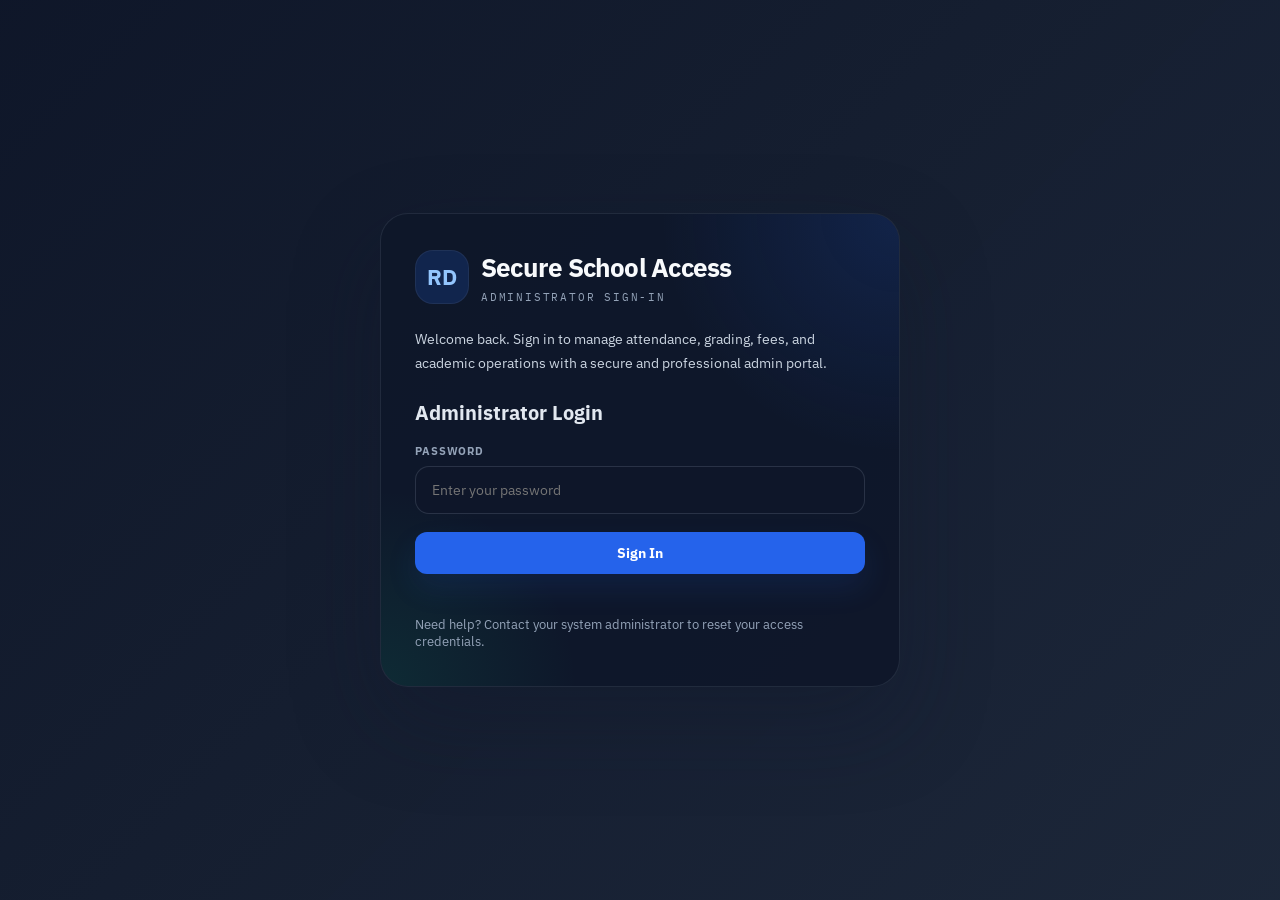
<file: index.html>
<!DOCTYPE html>
<html lang="en" dir="ltr">
<head>
<meta charset="UTF-8">
<meta name="viewport" content="width=device-width, initial-scale=1.0">
<title>AL-IRSHAAD | Research & Development</title>
<link rel="icon" href="data:image/svg+xml,%3Csvg xmlns='http://www.w3.org/2000/svg' viewBox='0 0 100 100'%3E%3Ccircle cx='50' cy='50' r='45' fill='%23256ce8'/%3E%3Ctext x='50' y='57' text-anchor='middle' font-family='IBM Plex Sans, sans-serif' font-size='38' fill='%23fff'%3ERD%3C/text%3E%3C/svg%3E">
<meta name="theme-color" content="#256ce8">
<link rel="preconnect" href="https://fonts.googleapis.com">
<link href="https://fonts.googleapis.com/css2?family=Amiri:wght@400;700&family=IBM+Plex+Mono:wght@400;600&family=IBM+Plex+Sans:wght@300;400;500;600&display=swap" rel="stylesheet">
<style>
:root {
  --ink: #e2e8f0;
  --bg: #070b18;
  --surface: #0f172a;
  --surface-soft: #111b2b;
  --surface-strong: #1e293b;
  --border: rgba(148,163,184,0.18);
  --border-dark: rgba(148,163,184,0.26);
  --parchment: rgba(148,163,184,0.12);
  --primary: #2563eb;
  --primary-soft: #1d4ed8;
  --accent: #0ea5e9;
  --accent-soft: #38bdf8;
  --danger: #f43f5e;
  --muted: #94a3b8;
  --shadow: rgba(15,23,42,0.48);
  --sidebar-w: 280px;
}
*, *::before, *::after { box-sizing: border-box; margin: 0; padding: 0; }
html, body { height: 100%; font-family: 'IBM Plex Sans', sans-serif; background: var(--bg); color: var(--ink); font-size: 14px; }
body { display: flex; }

/* SCROLLBAR */
::-webkit-scrollbar { width: 6px; height: 6px; }
::-webkit-scrollbar-track { background: var(--parchment); }
::-webkit-scrollbar-thumb { background: var(--border-dark); border-radius: 3px; }

/* SIDEBAR */
#sidebar {
  width: var(--sidebar-w); min-height: 100vh; background: linear-gradient(180deg, #090f1f 0%, #111827 100%);
  display: flex; flex-direction: column; position: fixed; left: 0; top: 0; bottom: 0; z-index: 100;
  overflow-y: auto; box-shadow: 6px 0 40px rgba(15,23,42,0.16);
  transition: transform 0.3s ease;
}
#sidebar-brand {
  display: flex; align-items: center; gap: 14px; padding: 28px 24px 20px;
  border-bottom: 1px solid rgba(148,163,184,0.12);
}
#sidebar-brand .brand-mark {
  width: 48px; height: 48px; border-radius: 16px; background: rgba(37,99,235,0.18);
  display: grid; place-items: center; color: #93c5fd; font-weight: 900; font-size: 20px;
  box-shadow: inset 0 0 0 1px rgba(255,255,255,0.08);
}
#sidebar-brand .school-name {
  font-family: 'Amiri', serif; color: #f8fafc; font-size: 20px; font-weight: 700; line-height: 1.1;
}
#sidebar-brand .school-sub {
  font-family: 'IBM Plex Mono', monospace; color: rgba(203,213,225,0.75); font-size: 10px; letter-spacing: 1.8px; margin-top: 4px; text-transform: uppercase;
}
#sidebar-user {
  margin: 18px 24px 24px;
  padding: 18px 18px 14px;
  background: rgba(255,255,255,0.04);
  border: 1px solid rgba(255,255,255,0.08);
  border-radius: 18px;
  display: flex; align-items: center; gap: 14px;
}
#sidebar-user .user-avatar {
  width: 48px; height: 48px; border-radius: 14px;
  background: linear-gradient(135deg, #2563eb, #0ea5e9);
  display: grid; place-items: center; color: white; font-weight: 700;
}
#sidebar-user .user-meta {
  display: grid; gap: 4px;
}
#sidebar-user .user-name {
  color: #f8fafc; font-size: 14px; font-weight: 700;
}
#sidebar-user .user-role {
  color: rgba(203,213,225,0.8); font-size: 12px; letter-spacing: 0.03em;
}
.nav-section { padding: 8px 0 4px; }
.nav-section-label {
  font-family: 'IBM Plex Mono', monospace; font-size: 11px; letter-spacing: 1.8px;
  color: rgba(203,213,225,0.55); text-transform: uppercase; padding: 0 24px 12px;
}
.nav-item {
  display: flex; align-items: center; gap: 12px; padding: 14px 24px;
  color: rgba(226,232,240,0.92); cursor: pointer; transition: all 0.2s ease;
  font-size: 13px; font-weight: 500; border-left: 3px solid transparent;
  border-radius: 14px; margin: 0 18px 6px; background: transparent;
}
.nav-item:hover {
  color: #fff; background: rgba(255,255,255,0.08); transform: translateX(2px);
}
.nav-item.active {
  color: #fff; background: rgba(37,99,235,0.22); border-left-color: #60a5fa;
  box-shadow: 0 12px 24px rgba(37,99,235,0.12);
}
.nav-item .icon {
  width: 22px; height: 22px; position: relative; flex-shrink: 0;
  display: inline-flex; align-items: center; justify-content: center; color: rgba(148,163,184,0.92);
}
.nav-item .icon::before,
.nav-item .icon::after {
  content: '';
  position: absolute;
  background: currentColor;
  border-radius: 3px;
}
.icon-dashboard::before {
  width: 10px; height: 10px; top: 4px; left: 4px;
  box-shadow: 0 8px 0 0 currentColor, 8px 0 0 0 currentColor;
}
.icon-students::before {
  width: 8px; height: 8px; border-radius: 50%; top: 3px; left: 3px;
}
.icon-students::after {
  width: 10px; height: 4px; top: 13px; left: 6px;
}
.icon-teachers::before {
  width: 10px; height: 10px; border-radius: 50%; top: 2px; left: 6px;
}
.icon-teachers::after {
  width: 8px; height: 4px; top: 14px; left: 7px;
}
.icon-classes::before {
  width: 14px; height: 10px; top: 5px; left: 4px; border-radius: 3px;
}
.icon-classes::after {
  width: 6px; height: 6px; top: 12px; left: 10px; border-radius: 2px;
}
.icon-subjects::before {
  width: 14px; height: 10px; top: 4px; left: 4px; border-radius: 3px;
}
.icon-subjects::after {
  width: 10px; height: 4px; top: 12px; left: 5px; border-radius: 2px;
}
.icon-timetable::before {
  width: 14px; height: 14px; top: 4px; left: 4px; border-radius: 4px;
}
.icon-timetable::after {
  width: 4px; height: 4px; top: 6px; left: 6px; box-shadow: 4px 0 0 0 currentColor, 0 4px 0 0 currentColor, 4px 4px 0 0 currentColor;
  border-radius: 50%; background: currentColor;
}
.icon-attendance::before {
  width: 14px; height: 10px; top: 6px; left: 4px; border-radius: 3px;
}
.icon-attendance::after {
  width: 6px; height: 10px; top: 7px; left: 8px; transform: rotate(45deg); border-radius: 2px;
}
.icon-exams::before {
  width: 12px; height: 14px; top: 4px; left: 5px; border-radius: 3px;
}
.icon-exams::after {
  width: 8px; height: 2px; top: 6px; left: 7px;
  box-shadow: 0 4px 0 0 currentColor, 0 8px 0 0 currentColor;
}
.icon-fees::before {
  width: 14px; height: 10px; top: 6px; left: 4px; border-radius: 6px;
}
.icon-fees::after {
  width: 4px; height: 4px; top: 4px; left: 8px; border-radius: 50%;
}
.icon-library::before {
  width: 14px; height: 12px; top: 4px; left: 4px; border-radius: 3px;
}
.icon-library::after {
  width: 10px; height: 2px; top: 8px; left: 6px;
  box-shadow: 0 3px 0 0 currentColor, 0 6px 0 0 currentColor;
}
.icon-bus::before {
  width: 16px; height: 10px; top: 5px; left: 3px; border-radius: 4px;
}
.icon-bus::after {
  width: 4px; height: 4px; top: 13px; left: 5px; box-shadow: 8px 0 0 0 currentColor;
  border-radius: 50%;
}
.icon-reports::before {
  width: 12px; height: 14px; top: 3px; left: 5px; border-radius: 3px;
}
.icon-reports::after {
  width: 8px; height: 2px; top: 6px; left: 7px;
  box-shadow: 0 4px 0 0 currentColor, 0 8px 0 0 currentColor;
}
.topbar-button {
  width: 42px; height: 42px; border: 1px solid rgba(148,163,184,0.16);
  background: rgba(255,255,255,0.03); border-radius: 14px; display: inline-flex;
  align-items: center; justify-content: center; cursor: pointer; transition: transform 0.2s ease, background 0.2s ease;
  color: var(--ink);
}
.topbar-button:hover { transform: translateY(-1px); background: rgba(255,255,255,0.08); }
.toggle-icon {
  width: 18px; height: 2px; background: currentColor; position: relative; display: inline-block;
}
.toggle-icon::before,
.toggle-icon::after {
  content: '';
  position: absolute;
  width: 18px; height: 2px; background: currentColor;
  left: 0;
}
.toggle-icon::before { top: -6px; }
.toggle-icon::after { top: 6px; }

.nav-item .label {
  flex: 1; overflow: hidden; text-overflow: ellipsis; white-space: nowrap;
}
#sidebar-footer {
  margin-top: auto; padding: 22px 24px 28px;
}
#logout-btn {
  width: 100%; background: linear-gradient(135deg, rgba(37,99,235,0.95), rgba(14,165,233,0.85));
  color: white; border: none; padding: 14px 16px; border-radius: 14px;
  cursor: pointer; font-family: 'IBM Plex Sans', sans-serif; font-size: 13px;
  display: flex; align-items: center; gap: 10px; justify-content: center; transition: all 0.2s ease;
}
#logout-btn:hover { transform: translateY(-1px); box-shadow: 0 18px 40px rgba(37,99,235,0.16); }

/* MAIN CONTENT */
#main { margin-left: var(--sidebar-w); flex: 1; min-height: 100vh; display: flex; flex-direction: column; transition: margin-left 0.3s ease; }
#topbar {
  background: rgba(15,23,42,0.9); border-bottom: 1px solid rgba(148,163,184,0.1);
  padding: 0 28px; height: 64px; display: flex; align-items: center;
  justify-content: space-between; position: sticky; top: 0; z-index: 50; backdrop-filter: blur(16px);
}
#topbar-title { font-family: 'Amiri', serif; font-size: 22px; color: #e2e8f0; letter-spacing: 0.02em; }
#topbar-right { display: flex; align-items: center; gap: 18px; }
body.sidebar-hidden #sidebar { transform: translateX(-110%); }
body.sidebar-hidden #main { margin-left: 0; }
body.sidebar-hidden #topbar { padding-left: 28px; }
.topbar-badge {
  background: var(--surface-soft); border: 1px solid rgba(148,163,184,0.14);
  border-radius: 999px; padding: 6px 14px; font-size: 12px; color: var(--muted);
  font-family: 'IBM Plex Mono', monospace;
}
#content { padding: 30px; flex: 1; }

/* AUTH SCREENS */
#auth-overlay {
  position: fixed; inset: 0; background: linear-gradient(135deg, rgba(15,23,42,0.98) 0%, rgba(30,41,59,0.95) 100%); z-index: 1000;
  display: flex; align-items: center; justify-content: center; padding: 24px;
}
.auth-box {
  width: min(100%, 520px); background: rgba(15,23,42,0.96); border: 1px solid rgba(148,163,184,0.14);
  border-radius: 28px; padding: 36px 34px; box-shadow: 0 35px 90px rgba(15,23,42,0.32);
  text-align: left; position: relative; overflow: hidden;
}
.auth-box::before {
  content: '';
  position: absolute; inset: 0;
  background: radial-gradient(circle at top right, rgba(37,99,235,0.16), transparent 34%),
              radial-gradient(circle at bottom left, rgba(16,185,129,0.12), transparent 28%);
  pointer-events: none;
}
.auth-box > * { position: relative; }
.auth-brand { display: flex; align-items: center; gap: 12px; margin-bottom: 24px; }
.auth-logo { display: inline-flex; align-items: center; justify-content: center; width: 54px; height: 54px; border-radius: 18px; background: rgba(37,99,235,0.18); color: #93c5fd; font-size: 22px; font-weight: 700; box-shadow: inset 0 0 0 1px rgba(255,255,255,0.06); }
.auth-title-group { display: grid; gap: 6px; }
.auth-title { font-size: 26px; font-weight: 800; letter-spacing: -0.03em; color: #f8fafc; }
.auth-subtitle { font-family: 'IBM Plex Mono', monospace; font-size: 11px; letter-spacing: 1.8px; color: #94a3b8; text-transform: uppercase; }
.auth-form-title { font-size: 20px; font-weight: 700; margin-bottom: 18px; color: #e2e8f0; }
.auth-description { color: #cbd5e1; font-size: 14px; line-height: 1.7; margin-bottom: 24px; }
.form-group { margin-bottom: 18px; text-align: left; }
.form-group label { display: block; font-size: 11px; font-weight: 700; letter-spacing: 0.08em; color: #94a3b8; margin-bottom: 8px; text-transform: uppercase; }
.form-group input, .form-group select, .form-group textarea {
  width: 100%; padding: 14px 16px; border: 1px solid rgba(148,163,184,0.2);
  border-radius: 14px; background: rgba(15,23,42,0.85); color: #f8fafc;
  font-family: 'IBM Plex Sans', sans-serif; font-size: 14px;
  transition: border-color 0.2s, box-shadow 0.2s, transform 0.2s;
}
.form-group input:hover, .form-group textarea:hover { transform: translateY(-1px); }
.form-group input:focus, .form-group select:focus, .form-group textarea:focus {
  outline: none; border-color: rgba(37,99,235,0.7); box-shadow: 0 0 0 6px rgba(37,99,235,0.12);
}
.form-group textarea { resize: vertical; min-height: 90px; }
.btn-primary {
  width: 100%; background: linear-gradient(135deg, #2563eb, #0ea5e9); color: white; border: none;
  padding: 15px 24px; border-radius: 14px; font-size: 15px; font-weight: 700;
  box-shadow: 0 18px 40px rgba(37,99,235,0.22); cursor: pointer;
  transition: transform 0.2s, box-shadow 0.2s, background 0.2s; font-family: 'IBM Plex Sans', sans-serif;
}
.btn-primary:hover { transform: translateY(-1px); box-shadow: 0 22px 50px rgba(37,99,235,0.28); background: linear-gradient(135deg, #1d4ed8, #38bdf8); }
.auth-note { color: #94a3b8; font-size: 13px; margin-top: 18px; }
.auth-note strong { color: #e2e8f0; }
.auth-error { color: #fb7185; font-size: 13px; margin-top: 14px; min-height: 18px; }
.btn-primary {
  width: 100%; background: var(--primary); color: white; border: none;
  padding: 12px 24px; border-radius: 12px; font-size: 14px; font-weight: 700;
  box-shadow: 0 14px 30px rgba(37,99,235,0.12);
  cursor: pointer; transition: background 0.15s; font-family: 'IBM Plex Sans', sans-serif;
}
.btn-primary:hover { background: var(--teal-light); }
.btn-secondary {
  background: var(--surface-soft); color: #e2e8f0; border: 1px solid rgba(148,163,184,0.16);
  padding: 8px 20px; border-radius: 8px; font-size: 13px; font-weight: 500;
  cursor: pointer; transition: all 0.15s; font-family: 'IBM Plex Sans', sans-serif;
}
.btn-secondary:hover { background: rgba(255,255,255,0.06); }
.btn-danger {
  background: var(--rose); color: white; border: none;
  padding: 8px 20px; border-radius: 8px; font-size: 13px; font-weight: 500;
  cursor: pointer; transition: background 0.15s; font-family: 'IBM Plex Sans', sans-serif;
}
.btn-danger:hover { background: var(--rose-light); }
.btn-sm { padding: 5px 12px; font-size: 12px; border-radius: 6px; }
.btn-gold {
  background: var(--gold); color: white; border: none;
  padding: 8px 20px; border-radius: 8px; font-size: 13px; font-weight: 600;
  cursor: pointer; transition: background 0.15s; font-family: 'IBM Plex Sans', sans-serif;
}
.btn-gold:hover { background: var(--gold-dark); }
.auth-error { color: var(--rose); font-size: 12px; margin-top: 8px; min-height: 16px; }

/* DASHBOARD */
.stats-grid { display: grid; grid-template-columns: repeat(auto-fit, minmax(180px, 1fr)); gap: 16px; margin-bottom: 28px; }
.stat-card {
  background: var(--surface); border: 1px solid rgba(148,163,184,0.16); border-radius: 12px;
  padding: 20px; position: relative; overflow: hidden; transition: box-shadow 0.2s;
}
.stat-card:hover { box-shadow: 0 6px 30px rgba(15,23,42,0.24); }
.stat-card::before {
  content: ''; position: absolute; top: 0; left: 0; right: 0; height: 3px;
}
.stat-card.teal::before { background: var(--teal); }
.stat-card.gold::before { background: var(--gold); }
.stat-card.rose::before { background: var(--rose); }
.stat-card.green::before { background: #2d8a4e; }
.stat-card.purple::before { background: #7c4dbe; }
.stat-card.orange::before { background: #d4602a; }
.stat-number { font-family: 'IBM Plex Mono', monospace; font-size: 32px; font-weight: 600; color: var(--ink); line-height: 1; }
.stat-label { font-size: 12px; color: #666; margin-top: 4px; }
.stat-icon { font-size: 28px; position: absolute; top: 16px; right: 16px; opacity: 0.15; }
.dash-grid { display: grid; grid-template-columns: 1fr 1fr; gap: 20px; }
@media(max-width: 800px) { .dash-grid { grid-template-columns: 1fr; } }
.dash-card {
  background: var(--surface); border: 1px solid rgba(148,163,184,0.16); border-radius: 12px;
  overflow: hidden;
}
.dash-card-header {
  padding: 16px 20px; border-bottom: 1px solid rgba(148,163,184,0.12);
  font-weight: 600; font-size: 14px; display: flex; align-items: center; gap: 8px; color: #e2e8f0;
}
.dash-card-body { padding: 0; }
.dash-list-item {
  padding: 12px 20px; border-bottom: 1px solid rgba(148,163,184,0.08);
  display: flex; align-items: center; justify-content: space-between; font-size: 13px; color: #cbd5e1;
}
.dash-list-item:last-child { border-bottom: none; }
.empty-state { padding: 32px; text-align: center; color: #94a3b8; font-size: 13px; }

/* MODULE LAYOUT */
.module-header {
  display: flex; align-items: center; justify-content: space-between;
  margin-bottom: 20px;
}
.module-title { font-family: 'Amiri', serif; font-size: 26px; color: var(--ink); }
.module-actions { display: flex; gap: 10px; align-items: center; flex-wrap: wrap; }
.search-bar {
  display: flex; align-items: center; gap: 0;
}
.search-bar input {
  border: 1px solid rgba(148,163,184,0.22); border-right: none;
  padding: 8px 14px; border-radius: 8px 0 0 8px; background: var(--surface);
  color: #e2e8f0; font-family: 'IBM Plex Sans', sans-serif; font-size: 13px; width: 220px;
  transition: border-color 0.15s, background 0.15s;
}
.search-bar input:focus { outline: none; border-color: var(--primary); background: var(--surface-soft); }
.search-bar button {
  background: var(--teal); color: white; border: 1px solid var(--teal);
  padding: 8px 12px; border-radius: 0 8px 8px 0; cursor: pointer; font-size: 14px;
}

/* TABLE */
.table-wrap { background: var(--surface); border: 1px solid rgba(148,163,184,0.16); border-radius: 12px; overflow: hidden; }
table { width: 100%; border-collapse: collapse; }
thead th {
  background: #0f172a; color: rgba(255,255,255,0.85); padding: 12px 16px;
  text-align: left; font-size: 11px; font-weight: 600; letter-spacing: 1px;
  text-transform: uppercase; font-family: 'IBM Plex Mono', monospace;
}
tbody tr { border-bottom: 1px solid rgba(148,163,184,0.08); transition: background 0.1s; }
tbody tr:last-child { border-bottom: none; }
tbody tr:hover { background: rgba(255,255,255,0.04); }
tbody td { padding: 12px 16px; font-size: 13px; vertical-align: middle; color: #e2e8f0; }
.badge {
  display: inline-block; padding: 2px 10px; border-radius: 20px; font-size: 11px; font-weight: 600;
}
.badge-green { background: #e6f4ea; color: #2d6a4f; }
.badge-red { background: var(--rose-pale); color: var(--rose); }
.badge-yellow { background: #fef9e7; color: #8a6d2a; }
.badge-blue { background: var(--teal-pale); color: var(--teal); }
.badge-gray { background: #f0f0f0; color: #666; }
.action-btns { display: flex; gap: 6px; }

/* MODAL */
.modal-overlay {
  position: fixed; inset: 0; background: rgba(26,18,8,0.6); z-index: 500;
  display: flex; align-items: center; justify-content: center; padding: 20px;
  backdrop-filter: blur(3px);
}
.modal {
  background: var(--surface); border-radius: 16px; box-shadow: 0 32px 80px rgba(0,0,0,0.35);
  width: 100%; max-width: 600px; max-height: 90vh; overflow-y: auto;
  animation: modalIn 0.2s ease;
}
@keyframes modalIn {
  from { opacity: 0; transform: translateY(-20px) scale(0.97); }
  to { opacity: 1; transform: none; }
}
.modal-lg { max-width: 800px; }
.modal-header {
  padding: 20px 24px 16px; border-bottom: 1px solid rgba(148,163,184,0.14);
  display: flex; align-items: center; justify-content: space-between; position: sticky; top: 0; background: var(--surface); z-index: 1;
}
.modal-title { font-family: 'Amiri', serif; font-size: 22px; color: #e2e8f0; }
.modal-close { background: none; border: none; font-size: 22px; cursor: pointer; color: #94a3b8; line-height: 1; padding: 4px 8px; border-radius: 6px; transition: background 0.1s; }
.modal-close:hover { background: rgba(255,255,255,0.06); color: #f8fafc; }
.modal-body { padding: 24px; }
.modal-footer { padding: 16px 24px; border-top: 1px solid var(--border); display: flex; gap: 10px; justify-content: flex-end; }
.form-row { display: grid; grid-template-columns: 1fr 1fr; gap: 16px; }
.form-section-title { font-size: 11px; font-weight: 700; letter-spacing: 1.5px; text-transform: uppercase; color: var(--gold-dark); margin: 20px 0 12px; padding-bottom: 6px; border-bottom: 1px solid var(--border); }
.toast {
  position: fixed; bottom: 24px; right: 24px; background: var(--ink); color: white;
  padding: 12px 20px; border-radius: 10px; font-size: 13px; z-index: 9999;
  box-shadow: 0 8px 32px rgba(0,0,0,0.3); animation: toastIn 0.2s ease;
  display: flex; align-items: center; gap: 10px;
}
@keyframes toastIn { from { opacity: 0; transform: translateY(12px); } to { opacity: 1; } }
.toast.success { border-left: 4px solid #2d8a4e; }
.toast.error { border-left: 4px solid var(--rose); }

/* TIMETABLE GRID */
.tt-grid { display: grid; background: var(--surface); border: 1px solid rgba(148,163,184,0.16); border-radius: 12px; overflow: hidden; }
.tt-header-row { display: flex; background: #0f172a; }
.tt-header-cell { flex: 1; padding: 12px 8px; text-align: center; color: rgba(255,255,255,0.8); font-size: 11px; font-family: 'IBM Plex Mono', monospace; letter-spacing: 1px; text-transform: uppercase; border-right: 1px solid rgba(255,255,255,0.08); }
.tt-header-cell:last-child { border-right: none; }
.tt-header-cell.day-header { flex: 0 0 80px; }
.tt-row { display: flex; border-top: 1px solid rgba(148,163,184,0.08); }
.tt-row:hover { background: rgba(255,255,255,0.04); }
.tt-period-cell { flex: 0 0 80px; padding: 10px 8px; font-size: 11px; font-family: 'IBM Plex Mono', monospace; color: #cbd5e1; text-align: center; background: rgba(255,255,255,0.04); border-right: 1px solid rgba(148,163,184,0.08); display: flex; align-items: center; justify-content: center; }
.tt-cell { flex: 1; padding: 8px; border-right: 1px solid rgba(148,163,184,0.08); min-height: 64px; cursor: pointer; transition: background 0.1s; display: flex; align-items: center; justify-content: center; }
.tt-cell:last-child { border-right: none; }
.tt-cell:hover { background: rgba(14,165,233,0.08); }
.tt-slot { background: var(--teal); color: white; border-radius: 6px; padding: 6px 8px; font-size: 11px; text-align: center; width: 100%; }
.tt-slot .subj { font-weight: 600; }
.tt-slot .tchr { opacity: 0.8; font-size: 10px; }

/* FEE STATUS BARS */
.fee-bar-wrap { height: 6px; background: var(--parchment); border-radius: 3px; overflow: hidden; }
.fee-bar-fill { height: 100%; background: var(--teal); border-radius: 3px; transition: width 0.4s; }

/* PRINT */
@media print {
  #sidebar, #topbar, .no-print { display: none !important; }
  #main { margin-left: 0 !important; }
  #content { padding: 0 !important; }
  .table-wrap { border: none; }
  thead th { background: #333 !important; -webkit-print-color-adjust: exact; }
}

/* MISC */
.pill-filter { display: flex; gap: 8px; flex-wrap: wrap; margin-bottom: 16px; }
.pill { padding: 5px 14px; border-radius: 20px; border: 1px solid rgba(148,163,184,0.16); background: var(--surface-soft); color: #e2e8f0; font-size: 12px; cursor: pointer; transition: all 0.15s; }
.pill.active { background: var(--primary); color: white; border-color: var(--primary); }
.alert { padding: 12px 16px; border-radius: 12px; font-size: 13px; margin-bottom: 16px; color: #e2e8f0; }
.alert-info { background: rgba(14,165,233,0.12); border: 1px solid rgba(14,165,233,0.3); color: #7dd3fc; }
.alert-warn { background: rgba(245,158,11,0.12); border: 1px solid rgba(245,158,11,0.3); color: #fbbf24; }
.info-grid { display: grid; grid-template-columns: repeat(auto-fit, minmax(200px, 1fr)); gap: 16px; }
.info-item label { font-size: 10px; font-weight: 700; letter-spacing: 1px; text-transform: uppercase; color: #94a3b8; display: block; margin-bottom: 3px; }
.info-item span { font-size: 14px; color: #e2e8f0; }
.section-card { background: var(--surface); border: 1px solid rgba(148,163,184,0.16); border-radius: 12px; padding: 20px; margin-bottom: 16px; }
.section-card-title { font-weight: 600; margin-bottom: 14px; font-size: 14px; padding-bottom: 10px; border-bottom: 1px solid rgba(148,163,184,0.12); display: flex; align-items: center; gap: 8px; color: #e2e8f0; }
.chart-bar-wrap { display: flex; align-items: flex-end; gap: 8px; height: 120px; }
.chart-bar-col { display: flex; flex-direction: column; align-items: center; gap: 4px; flex: 1; }
.chart-bar { background: var(--teal); border-radius: 4px 4px 0 0; width: 100%; transition: height 0.4s; min-height: 4px; }
.chart-bar-label { font-size: 10px; color: #888; white-space: nowrap; overflow: hidden; text-overflow: ellipsis; max-width: 60px; }
.chart-bar-val { font-size: 10px; font-family: 'IBM Plex Mono', monospace; color: var(--teal); }

/* RECEIPT PRINT */
.receipt { font-family: 'IBM Plex Mono', monospace; max-width: 400px; margin: 0 auto; }
.receipt-header { text-align: center; margin-bottom: 16px; border-bottom: 2px dashed var(--border-dark); padding-bottom: 16px; }
.receipt-row { display: flex; justify-content: space-between; padding: 4px 0; font-size: 12px; }
.receipt-total { border-top: 2px dashed var(--border-dark); margin-top: 8px; padding-top: 8px; font-weight: 700; }

/* REPORT CARD */
.report-card { max-width: 700px; margin: 0 auto; background: var(--surface); padding: 32px; border: 2px solid rgba(148,163,184,0.16); }
.rc-header { display: flex; align-items: center; gap: 16px; margin-bottom: 24px; border-bottom: 2px solid rgba(226,232,240,0.08); padding-bottom: 16px; }
.rc-logo { font-family: 'Amiri', serif; font-size: 40px; color: #fbbf24; }
.rc-school-info h1 { font-family: 'Amiri', serif; font-size: 24px; color: #e2e8f0; }
.rc-school-info p { font-size: 12px; color: #94a3b8; }
.rc-table thead th { background: #0f172a; color: white; padding: 8px 12px; font-size: 12px; }
.rc-table tbody td { padding: 8px 12px; border-bottom: 1px solid rgba(226,232,240,0.08); color: #e2e8f0; }
.rc-summary { display: grid; grid-template-columns: repeat(3,1fr); gap: 16px; margin-top: 20px; }
.rc-sum-item { text-align: center; border: 1px solid rgba(148,163,184,0.16); border-radius: 8px; padding: 12px; }
.rc-sum-val { font-size: 22px; font-weight: 700; font-family: 'IBM Plex Mono', monospace; color: #38bdf8; }
.rc-sum-label { font-size: 11px; color: #94a3b8; margin-top: 2px; }

/* TIMETABLE CONTROLS */
.tt-controls { display: flex; gap: 10px; flex-wrap: wrap; margin-bottom: 16px; align-items: center; }
select { padding: 8px 12px; border: 1px solid rgba(148,163,184,0.18); border-radius: 8px; background: var(--surface); font-family: 'IBM Plex Sans', sans-serif; font-size: 13px; color: #e2e8f0; cursor: pointer; }
select:focus { outline: none; border-color: var(--primary); }
</style>
</head>
<body>

<!-- AUTH OVERLAY -->
<div id="auth-overlay">
  <div class="auth-box" id="auth-setup" style="display:none">
    <div class="auth-brand">
      <div class="auth-logo">RD</div>
      <div class="auth-title-group">
        <div class="auth-title">AL-IRSHAAD R&amp;D</div>
        <div class="auth-subtitle">Secure administrator setup</div>
      </div>
    </div>
    <p class="auth-description">Create a strong administrator password to protect the school dashboard and all management controls. This unlocks the full AL-IRSHAAD experience.</p>
    <p class="auth-form-title">Create Admin Password</p>
    <div class="form-group">
      <label>Password</label>
      <input type="password" id="setup-pw1" placeholder="Enter a secure password" autocomplete="new-password">
    </div>
    <div class="form-group">
      <label>Confirm Password</label>
      <input type="password" id="setup-pw2" placeholder="Confirm password" autocomplete="new-password">
    </div>
    <button class="btn-primary" onclick="doSetupPassword()">Create Password & Continue</button>
    <p class="auth-error" id="setup-error"></p>
    <p class="auth-note">Password should be at least 8 characters and include a mix of letters, numbers, and symbols.</p>
  </div>
  <div class="auth-box" id="auth-login" style="display:none">
    <div class="auth-brand">
      <div class="auth-logo">RD</div>
      <div class="auth-title-group">
        <div class="auth-title">Secure School Access</div>
        <div class="auth-subtitle">Administrator sign-in</div>
      </div>
    </div>
    <p class="auth-description">Welcome back. Sign in to manage attendance, grading, fees, and academic operations with a secure and professional admin portal.</p>
    <p class="auth-form-title">Administrator Login</p>
    <div class="form-group">
      <label>Password</label>
      <input type="password" id="login-pw" placeholder="Enter your password" autocomplete="current-password" onkeydown="if(event.key==='Enter')doLogin()">
    </div>
    <button class="btn-primary" onclick="doLogin()">Sign In</button>
    <p class="auth-error" id="login-error"></p>
    <p class="auth-note">Need help? Contact your system administrator to reset your access credentials.</p>
  </div>
</div>

<!-- SIDEBAR -->
<nav id="sidebar" style="display:none">
  <div id="sidebar-brand">
    <div class="brand-mark">RD</div>
    <div>
      <div class="school-name">AL-IRSHAAD</div>
      <div class="school-sub">Research & Development</div>
    </div>
  </div>
  <div id="sidebar-user">
    <div class="user-avatar">A</div>
    <div class="user-meta">
      <div class="user-name">Administrator</div>
      <div class="user-role">Full system access</div>
    </div>
  </div>
  <div class="nav-section">
    <div class="nav-section-label">Overview</div>
    <div class="nav-item active" data-page="dashboard" onclick="navigate('dashboard',this)"><span class="icon icon-dashboard"></span><span class="label">Dashboard</span></div>
  </div>
  <div class="nav-section">
    <div class="nav-section-label">People</div>
    <div class="nav-item" data-page="students" onclick="navigate('students',this)"><span class="icon icon-students"></span><span class="label">Students</span></div>
    <div class="nav-item" data-page="teachers" onclick="navigate('teachers',this)"><span class="icon icon-teachers"></span><span class="label">Teachers</span></div>
  </div>
  <div class="nav-section">
    <div class="nav-section-label">Academics</div>
    <div class="nav-item" data-page="classes" onclick="navigate('classes',this)"><span class="icon icon-classes"></span><span class="label">Classes</span></div>
    <div class="nav-item" data-page="subjects" onclick="navigate('subjects',this)"><span class="icon icon-subjects"></span><span class="label">Subjects</span></div>
    <div class="nav-item" data-page="timetable" onclick="navigate('timetable',this)"><span class="icon icon-timetable"></span><span class="label">Timetable</span></div>
    <div class="nav-item" data-page="attendance" onclick="navigate('attendance',this)"><span class="icon icon-attendance"></span><span class="label">Attendance</span></div>
    <div class="nav-item" data-page="exams" onclick="navigate('exams',this)"><span class="icon icon-exams"></span><span class="label">Exams & Grades</span></div>
  </div>
  <div class="nav-section">
    <div class="nav-section-label">Administration</div>
    <div class="nav-item" data-page="fees" onclick="navigate('fees',this)"><span class="icon icon-fees"></span><span class="label">Fee Management</span></div>
    <div class="nav-item" data-page="library" onclick="navigate('library',this)"><span class="icon icon-library"></span><span class="label">Library</span></div>
    <div class="nav-item" data-page="bus" onclick="navigate('bus',this)"><span class="icon icon-bus"></span><span class="label">Bus Routes</span></div>
    <div class="nav-item" data-page="reports" onclick="navigate('reports',this)"><span class="icon icon-reports"></span><span class="label">Reports</span></div>
  </div>
  <div id="sidebar-footer">
    <button id="logout-btn" onclick="doLogout()">🔒 Lock System</button>
  </div>
</nav>

<!-- MAIN -->
<div id="main" style="display:none">
  <div id="topbar">
    <button id="sidebar-toggle" class="topbar-button" onclick="toggleSidebar()" aria-label="Toggle sidebar">
      <span class="toggle-icon"></span>
    </button>
    <div id="topbar-title">Dashboard</div>
    <div id="topbar-right">
      <span class="topbar-badge" id="topbar-date"></span>
    </div>
  </div>
  <div id="content"></div>
</div>

<!-- MODAL CONTAINER -->
<div id="modal-container"></div>

<script>
// ============================================================
// DATABASE
// ============================================================
let db;
const DB_NAME = 'AlIrshaadSchoolDB';
const DB_VERSION = 1;

function initDB() {
  return new Promise((resolve, reject) => {
    const req = indexedDB.open(DB_NAME, DB_VERSION);
    req.onupgradeneeded = e => {
      const d = e.target.result;
      const stores = [
        { name: 'systemSettings', keyPath: 'key' },
        { name: 'students', keyPath: 'id', autoIncrement: true, indexes: ['classId','busRouteId'] },
        { name: 'teachers', keyPath: 'id', autoIncrement: true, indexes: ['email'] },
        { name: 'classes', keyPath: 'id', autoIncrement: true, indexes: ['name'] },
        { name: 'subjects', keyPath: 'id', autoIncrement: true, indexes: ['name'] },
        { name: 'timetables', keyPath: 'id', autoIncrement: true, indexes: ['classId','teacherId'] },
        { name: 'feeTypes', keyPath: 'id', autoIncrement: true },
        { name: 'studentFees', keyPath: 'id', autoIncrement: true, indexes: ['studentId','feeTypeId'] },
        { name: 'books', keyPath: 'id', autoIncrement: true, indexes: ['isbn','title'] },
        { name: 'borrowedBooks', keyPath: 'id', autoIncrement: true, indexes: ['bookId','borrowerId'] },
        { name: 'exams', keyPath: 'id', autoIncrement: true, indexes: ['classId','subjectId'] },
        { name: 'grades', keyPath: 'id', autoIncrement: true, indexes: ['examId','studentId'] },
        { name: 'busRoutes', keyPath: 'id', autoIncrement: true },
        { name: 'attendance', keyPath: 'id', autoIncrement: true, indexes: ['entityId','date'] },
      ];
      stores.forEach(s => {
        if (!d.objectStoreNames.contains(s.name)) {
          const os = d.createObjectStore(s.name, { keyPath: s.keyPath, autoIncrement: !!s.autoIncrement });
          (s.indexes||[]).forEach(idx => os.createIndex(idx, idx, { unique: false }));
        }
      });
    };
    req.onsuccess = e => { db = e.target.result; resolve(); };
    req.onerror = () => reject(req.error);
  });
}

function dbGet(store, key) {
  return new Promise((res, rej) => {
    const tx = db.transaction(store, 'readonly');
    const req = tx.objectStore(store).get(key);
    req.onsuccess = () => res(req.result);
    req.onerror = () => rej(req.error);
  });
}
function dbGetAll(store) {
  return new Promise((res, rej) => {
    const tx = db.transaction(store, 'readonly');
    const req = tx.objectStore(store).getAll();
    req.onsuccess = () => res(req.result || []);
    req.onerror = () => rej(req.error);
  });
}
function dbPut(store, data) {
  return new Promise((res, rej) => {
    const tx = db.transaction(store, 'readwrite');
    const req = tx.objectStore(store).put(data);
    req.onsuccess = () => res(req.result);
    req.onerror = () => rej(req.error);
  });
}
function dbAdd(store, data) {
  return new Promise((res, rej) => {
    const tx = db.transaction(store, 'readwrite');
    const req = tx.objectStore(store).add(data);
    req.onsuccess = () => res(req.result);
    req.onerror = () => rej(req.error);
  });
}
function dbDelete(store, key) {
  return new Promise((res, rej) => {
    const tx = db.transaction(store, 'readwrite');
    const req = tx.objectStore(store).delete(key);
    req.onsuccess = () => res();
    req.onerror = () => rej(req.error);
  });
}
function dbGetByIndex(store, indexName, value) {
  return new Promise((res, rej) => {
    const tx = db.transaction(store, 'readonly');
    const idx = tx.objectStore(store).index(indexName);
    const req = idx.getAll(value);
    req.onsuccess = () => res(req.result || []);
    req.onerror = () => rej(req.error);
  });
}

// ============================================================
// AUTH
// ============================================================
async function hashPassword(pw) {
  const enc = new TextEncoder();
  const buf = await crypto.subtle.digest('SHA-256', enc.encode(pw));
  return Array.from(new Uint8Array(buf)).map(b=>b.toString(16).padStart(2,'0')).join('');
}

async function initAuth() {
  await initDB();
  const setting = await dbGet('systemSettings', 'adminPasswordHash');
  if (!setting) {
    // First time - set default password
    const hash = await hashPassword('admin123');
    await dbPut('systemSettings', { key: 'adminPasswordHash', value: hash });
    await seedDemoData();
    showLogin();
  } else {
    showLogin();
  }
}

function showLogin() {
  document.getElementById('auth-setup').style.display = 'none';
  document.getElementById('auth-login').style.display = 'block';
}

async function doSetupPassword() {
  const pw1 = document.getElementById('setup-pw1').value;
  const pw2 = document.getElementById('setup-pw2').value;
  const err = document.getElementById('setup-error');
  if (!pw1 || pw1.length < 4) { err.textContent = 'Password must be at least 4 characters'; return; }
  if (pw1 !== pw2) { err.textContent = 'Passwords do not match'; return; }
  const hash = await hashPassword(pw1);
  await dbPut('systemSettings', { key: 'adminPasswordHash', value: hash });
  showLogin();
}

async function doLogin() {
  const pw = document.getElementById('login-pw').value;
  const err = document.getElementById('login-error');
  if (!pw) { err.textContent = 'Please enter password'; return; }
  const stored = await dbGet('systemSettings', 'adminPasswordHash');
  const hash = await hashPassword(pw);
  if (stored && hash === stored.value) {
    document.getElementById('auth-overlay').style.display = 'none';
    document.body.classList.remove('sidebar-hidden');
    document.getElementById('sidebar').style.display = 'flex';
    document.getElementById('main').style.display = 'flex';
    document.getElementById('main').style.flexDirection = 'column';
    navigate('dashboard');
    updateTopbarDate();
  } else {
    err.textContent = 'Incorrect password';
    document.getElementById('login-pw').value = '';
  }
}

function doLogout() {
  document.getElementById('auth-overlay').style.display = 'flex';
  document.getElementById('sidebar').style.display = 'none';
  document.getElementById('main').style.display = 'none';
  document.body.classList.remove('sidebar-hidden');
  document.getElementById('login-pw').value = '';
  document.getElementById('login-error').textContent = '';
}

function toggleSidebar() {
  document.body.classList.toggle('sidebar-hidden');
}

function updateTopbarDate() {
  const d = new Date();
  document.getElementById('topbar-date').textContent = d.toLocaleDateString('en-US', {weekday:'short',year:'numeric',month:'short',day:'numeric'});
}

// ============================================================
// NAVIGATION
// ============================================================
function navigate(page, el) {
  document.querySelectorAll('.nav-item').forEach(i => i.classList.remove('active'));
  if (el) el.classList.add('active');
  else {
    const found = document.querySelector(`[data-page="${page}"]`);
    if (found) found.classList.add('active');
  }
  const titles = { dashboard:'Dashboard', students:'Student Management', teachers:'Teacher Management', classes:'Class Management', subjects:'Subject Management', timetable:'Timetable', attendance:'Attendance', exams:'Exams & Grades', fees:'Fee Management', library:'Library', bus:'Bus Routes', reports:'Reports' };
  document.getElementById('topbar-title').textContent = titles[page] || page;
  const pages = { dashboard: renderDashboard, students: renderStudents, teachers: renderTeachers, classes: renderClasses, subjects: renderSubjects, timetable: renderTimetable, attendance: renderAttendance, exams: renderExams, fees: renderFees, library: renderLibrary, bus: renderBus, reports: renderReports };
  if (pages[page]) pages[page]();
}

// ============================================================
// TOAST
// ============================================================
function toast(msg, type='success') {
  const el = document.createElement('div');
  el.className = `toast ${type}`;
  el.innerHTML = `<span>${type==='success'?'✓':'✗'}</span><span>${msg}</span>`;
  document.body.appendChild(el);
  setTimeout(() => el.remove(), 3000);
}

// ============================================================
// MODAL
// ============================================================
function showModal(html) {
  const container = document.getElementById('modal-container');
  container.innerHTML = `<div class="modal-overlay" onclick="closeModalOnOverlay(event)">${html}</div>`;
}
function closeModal() {
  document.getElementById('modal-container').innerHTML = '';
}
function closeModalOnOverlay(e) {
  if (e.target.classList.contains('modal-overlay')) closeModal();
}

// ============================================================
// SEED DEMO DATA
// ============================================================
async function seedDemoData() {
  // Classes
  const c1 = await dbAdd('classes', { name:'Grade 9-A', section:'A', capacity:30, classTeacherId:null });
  const c2 = await dbAdd('classes', { name:'Grade 9-B', section:'B', capacity:30, classTeacherId:null });
  const c3 = await dbAdd('classes', { name:'Grade 10-A', section:'A', capacity:30, classTeacherId:null });
  const c4 = await dbAdd('classes', { name:'Grade 10-B', section:'B', capacity:30, classTeacherId:null });
  const c5 = await dbAdd('classes', { name:'Grade 11-A', section:'A', capacity:35, classTeacherId:null });
  const c6 = await dbAdd('classes', { name:'Grade 12-A', section:'A', capacity:35, classTeacherId:null });

  // Subjects
  const s1 = await dbAdd('subjects', { name:'Mathematics', code:'MATH' });
  const s2 = await dbAdd('subjects', { name:'Physics', code:'PHY' });
  const s3 = await dbAdd('subjects', { name:'Chemistry', code:'CHEM' });
  const s4 = await dbAdd('subjects', { name:'English Language', code:'ENG' });
  const s5 = await dbAdd('subjects', { name:'Arabic Language', code:'ARB' });
  const s6 = await dbAdd('subjects', { name:'Islamic Studies', code:'ISL' });
  const s7 = await dbAdd('subjects', { name:'Biology', code:'BIO' });
  const s8 = await dbAdd('subjects', { name:'History', code:'HIST' });

  // Teachers
  const t1 = await dbAdd('teachers', { firstName:'Ahmed', lastName:'Hassan', dob:'1980-03-15', gender:'Male', address:'Hargeisa, Zone 2', phone:'0634001001', email:'ahmed.hassan@alirshaad.edu', joiningDate:'2015-09-01', designation:'Senior Teacher', subjectsTaughtIds:[s1,s2], classAssignedId:c1 });
  const t2 = await dbAdd('teachers', { firstName:'Faadumo', lastName:'Ciise', dob:'1985-07-22', gender:'Female', address:'Hargeisa, Zone 1', phone:'0634001002', email:'faadumo.ciise@alirshaad.edu', joiningDate:'2017-01-10', designation:'Teacher', subjectsTaughtIds:[s4,s5], classAssignedId:c2 });
  const t3 = await dbAdd('teachers', { firstName:'Mohamed', lastName:'Abdi', dob:'1978-11-30', gender:'Male', address:'Hargeisa, Zone 3', phone:'0634001003', email:'m.abdi@alirshaad.edu', joiningDate:'2012-03-01', designation:'Head of Science', subjectsTaughtIds:[s3,s7], classAssignedId:c3 });
  const t4 = await dbAdd('teachers', { firstName:'Hodan', lastName:'Warsame', dob:'1990-05-08', gender:'Female', address:'Hargeisa, Zone 4', phone:'0634001004', email:'hodan.w@alirshaad.edu', joiningDate:'2020-09-01', designation:'Teacher', subjectsTaughtIds:[s6,s8], classAssignedId:c4 });

  // Update classes with teachers
  await dbPut('classes', { id:c1, name:'Grade 9-A', section:'A', capacity:30, classTeacherId:t1 });
  await dbPut('classes', { id:c2, name:'Grade 9-B', section:'B', capacity:30, classTeacherId:t2 });
  await dbPut('classes', { id:c3, name:'Grade 10-A', section:'A', capacity:30, classTeacherId:t3 });
  await dbPut('classes', { id:c4, name:'Grade 10-B', section:'B', capacity:30, classTeacherId:t4 });

  // Bus Routes
  const b1 = await dbAdd('busRoutes', { routeName:'Route A – East', driverName:'Cali Nuur', driverPhone:'0634002001', vehicleNumber:'SOM-1201', capacity:35, stops:['Airport Junction','Zone 2','Zone 3','School'] });
  const b2 = await dbAdd('busRoutes', { routeName:'Route B – West', driverName:'Maxamuud Yuusuf', driverPhone:'0634002002', vehicleNumber:'SOM-1202', capacity:35, stops:['Stadium','Zone 4','Zone 5','School'] });

  // Students
  const students = [
    { firstName:'Aamina', lastName:'Omar', dob:'2008-04-12', gender:'Female', bloodGroup:'O+', religion:'Islam', nationality:'Somali', address:'Hargeisa', phone:'0634010001', email:'', parentName:'Omar Ali', parentPhone:'0634010002', parentEmail:'', admissionDate:'2022-09-01', classId:c1, rollNumber:'9A-001', busRouteId:b1, isActive:true },
    { firstName:'Bile', lastName:'Hassan', dob:'2007-08-20', gender:'Male', bloodGroup:'A+', religion:'Islam', nationality:'Somali', address:'Hargeisa', phone:'0634010003', email:'', parentName:'Hassan Bile', parentPhone:'0634010004', parentEmail:'', admissionDate:'2021-09-01', classId:c3, rollNumber:'10A-001', busRouteId:b2, isActive:true },
    { firstName:'Caasha', lastName:'Abdi', dob:'2008-01-05', gender:'Female', bloodGroup:'B+', religion:'Islam', nationality:'Somali', address:'Hargeisa', phone:'0634010005', email:'', parentName:'Abdi Farah', parentPhone:'0634010006', parentEmail:'', admissionDate:'2022-09-01', classId:c1, rollNumber:'9A-002', busRouteId:b1, isActive:true },
    { firstName:'Daud', lastName:'Muuse', dob:'2007-11-15', gender:'Male', bloodGroup:'O-', religion:'Islam', nationality:'Somali', address:'Hargeisa', phone:'0634010007', email:'', parentName:'Muuse Ahmed', parentPhone:'0634010008', parentEmail:'', admissionDate:'2021-09-01', classId:c3, rollNumber:'10A-002', busRouteId:null, isActive:true },
    { firstName:'Eelan', lastName:'Cabdi', dob:'2006-06-22', gender:'Female', bloodGroup:'AB+', religion:'Islam', nationality:'Somali', address:'Hargeisa', phone:'0634010009', email:'', parentName:'Cabdi Warsame', parentPhone:'0634010010', parentEmail:'', admissionDate:'2020-09-01', classId:c5, rollNumber:'11A-001', busRouteId:b2, isActive:true },
    { firstName:'Faarax', lastName:'Jama', dob:'2006-03-10', gender:'Male', bloodGroup:'A-', religion:'Islam', nationality:'Somali', address:'Hargeisa', phone:'0634010011', email:'', parentName:'Jama Hirsi', parentPhone:'0634010012', parentEmail:'', admissionDate:'2020-09-01', classId:c5, rollNumber:'11A-002', busRouteId:null, isActive:true },
    { firstName:'Guled', lastName:'Axmed', dob:'2007-09-30', gender:'Male', bloodGroup:'O+', religion:'Islam', nationality:'Somali', address:'Hargeisa', phone:'0634010013', email:'', parentName:'Axmed Maxamuud', parentPhone:'0634010014', parentEmail:'', admissionDate:'2021-09-01', classId:c4, rollNumber:'10B-001', busRouteId:b1, isActive:true },
    { firstName:'Hibo', lastName:'Nuur', dob:'2007-12-01', gender:'Female', bloodGroup:'B-', religion:'Islam', nationality:'Somali', address:'Hargeisa', phone:'0634010015', email:'', parentName:'Nuur Cabdalle', parentPhone:'0634010016', parentEmail:'', admissionDate:'2021-09-01', classId:c4, rollNumber:'10B-002', busRouteId:b2, isActive:true },
    { firstName:'Idiris', lastName:'Maxamed', dob:'2005-07-14', gender:'Male', bloodGroup:'A+', religion:'Islam', nationality:'Somali', address:'Hargeisa', phone:'0634010017', email:'', parentName:'Maxamed Idiris', parentPhone:'0634010018', parentEmail:'', admissionDate:'2019-09-01', classId:c6, rollNumber:'12A-001', busRouteId:null, isActive:true },
    { firstName:'Jawahir', lastName:'Cabdullahi', dob:'2005-02-28', gender:'Female', bloodGroup:'O+', religion:'Islam', nationality:'Somali', address:'Hargeisa', phone:'0634010019', email:'', parentName:'Cabdullahi Xasan', parentPhone:'0634010020', parentEmail:'', admissionDate:'2019-09-01', classId:c6, rollNumber:'12A-002', busRouteId:b1, isActive:true },
    { firstName:'Khadar', lastName:'Ibraahim', dob:'2008-05-17', gender:'Male', bloodGroup:'B+', religion:'Islam', nationality:'Somali', address:'Hargeisa', phone:'0634010021', email:'', parentName:'Ibraahim Cali', parentPhone:'0634010022', parentEmail:'', admissionDate:'2022-09-01', classId:c2, rollNumber:'9B-001', busRouteId:b2, isActive:true },
    { firstName:'Layla', lastName:'Shiine', dob:'2008-10-08', gender:'Female', bloodGroup:'AB-', religion:'Islam', nationality:'Somali', address:'Hargeisa', phone:'0634010023', email:'', parentName:'Shiine Axmed', parentPhone:'0634010024', parentEmail:'', admissionDate:'2022-09-01', classId:c2, rollNumber:'9B-002', busRouteId:null, isActive:true },
  ];
  const studentIds = [];
  for (const s of students) { const id = await dbAdd('students', s); studentIds.push(id); }

  // Fee Types
  const ft1 = await dbAdd('feeTypes', { name:'Tuition Fee', defaultAmount:150000 });
  const ft2 = await dbAdd('feeTypes', { name:'Bus Fee', defaultAmount:50000 });
  const ft3 = await dbAdd('feeTypes', { name:'Exam Fee', defaultAmount:30000 });

  // Student Fees
  const today = new Date().toISOString().split('T')[0];
  for (let i=0; i<studentIds.length; i++) {
    const sid = studentIds[i];
    await dbAdd('studentFees', { studentId:sid, feeTypeId:ft1, assignedAmount:150000, amountPaid:i<8?150000:0, dueDate:'2025-10-31', paymentDate:i<8?today:null, receiptNumber:i<8?`RCP-${1000+i}`:null, status:i<8?'Paid':'Pending', remarks:'' });
    if (students[i].busRouteId) {
      await dbAdd('studentFees', { studentId:sid, feeTypeId:ft2, assignedAmount:50000, amountPaid:i<5?50000:0, dueDate:'2025-10-31', paymentDate:i<5?today:null, receiptNumber:i<5?`RCP-B${100+i}`:null, status:i<5?'Paid':'Pending', remarks:'' });
    }
  }

  // Books
  await dbAdd('books', { title:'Advanced Mathematics', author:'Dr. Khalid Ahmed', isbn:'978-0001', publisher:'Somali Academic Press', publicationYear:2020, category:'Mathematics', totalCopies:5, availableCopies:3 });
  await dbAdd('books', { title:'Physics Fundamentals', author:'Prof. Sarah Johnson', isbn:'978-0002', publisher:'International Science', publicationYear:2019, category:'Science', totalCopies:4, availableCopies:4 });
  await dbAdd('books', { title:'Quran & Tafseer Guide', author:'Sheikh Mustafa', isbn:'978-0003', publisher:'Islamic Foundation', publicationYear:2018, category:'Islamic Studies', totalCopies:10, availableCopies:8 });
  await dbAdd('books', { title:'English Grammar in Use', author:'Raymond Murphy', isbn:'978-0004', publisher:'Cambridge', publicationYear:2021, category:'Language', totalCopies:6, availableCopies:5 });
  await dbAdd('books', { title:'Somali History & Culture', author:'Dr. Abdi Hassan', isbn:'978-0005', publisher:'Horn Publishers', publicationYear:2017, category:'History', totalCopies:3, availableCopies:1 });

  // Borrowed Books
  const bk1 = await dbGet('books', 1); // workaround - get first book
  const allBooks = await dbGetAll('books');
  if (allBooks.length >= 2) {
    await dbAdd('borrowedBooks', { bookId:allBooks[0].id, borrowerId:studentIds[0], borrowerType:'student', borrowDate:today, dueDate:'2025-12-01', returnedDate:null });
    await dbAdd('borrowedBooks', { bookId:allBooks[0].id, borrowerId:studentIds[1], borrowerType:'student', borrowDate:today, dueDate:'2025-11-15', returnedDate:null });
    await dbAdd('borrowedBooks', { bookId:allBooks[4].id, borrowerId:studentIds[2], borrowerType:'student', borrowDate:'2025-09-01', dueDate:'2025-09-15', returnedDate:null });
  }

  // Exams
  const e1 = await dbAdd('exams', { name:'Mid-Term 2025', classId:c3, subjectId:s1, date:'2025-10-15', time:'08:00', durationMinutes:120, room:'Room 101' });
  const e2 = await dbAdd('exams', { name:'Mid-Term 2025', classId:c3, subjectId:s2, date:'2025-10-16', time:'08:00', durationMinutes:120, room:'Room 101' });
  const e3 = await dbAdd('exams', { name:'Mid-Term 2025', classId:c3, subjectId:s3, date:'2025-10-17', time:'08:00', durationMinutes:120, room:'Room 102' });

  // Grades
  await dbAdd('grades', { examId:e1, studentId:studentIds[1], subjectId:s1, marksObtained:85, totalMarks:100, gradeLetter:'A', remarks:'Excellent' });
  await dbAdd('grades', { examId:e1, studentId:studentIds[3], subjectId:s1, marksObtained:72, totalMarks:100, gradeLetter:'B', remarks:'Good' });
  await dbAdd('grades', { examId:e2, studentId:studentIds[1], subjectId:s2, marksObtained:78, totalMarks:100, gradeLetter:'B+', remarks:'Good' });
  await dbAdd('grades', { examId:e3, studentId:studentIds[1], subjectId:s3, marksObtained:91, totalMarks:100, gradeLetter:'A+', remarks:'Outstanding' });

  // Timetable
  const days = ['Monday','Tuesday','Wednesday','Thursday','Friday'];
  const ttData = [
    [s1,t1,c1],[s4,t2,c1],[s2,t1,c1],[s5,t2,c1],[s6,t4,c1],
    [s1,t1,c3],[s2,t3,c3],[s3,t3,c3],[s4,t2,c3],[s7,t3,c3],
  ];
  for (let d=0; d<5; d++) {
    for (let p=1; p<=5; p++) {
      const item = ttData[((d+p)%10)];
      await dbAdd('timetables', { classId:c1, dayOfWeek:days[d], periodNumber:p, subjectId:item[0], teacherId:item[1], room:`Room ${100+d}` });
    }
  }

  // Attendance
  const attDate = new Date(); attDate.setDate(attDate.getDate()-1);
  const attStr = attDate.toISOString().split('T')[0];
  for (let i=0; i<studentIds.length; i++) {
    await dbAdd('attendance', { entityId:studentIds[i], entityType:'student', date:attStr, status:i===3?'Absent':i===7?'Late':'Present' });
  }
}

// ============================================================
// DASHBOARD
// ============================================================
async function renderDashboard() {
  const content = document.getElementById('content');
  content.innerHTML = '<div style="color:#aaa;padding:40px;text-align:center">Loading...</div>';

  const [students, teachers, classes, fees, books, borrowed, exams] = await Promise.all([
    dbGetAll('students'), dbGetAll('teachers'), dbGetAll('classes'),
    dbGetAll('studentFees'), dbGetAll('books'), dbGetAll('borrowedBooks'), dbGetAll('exams')
  ]);

  const activeStudents = students.filter(s=>s.isActive).length;
  const pendingFees = fees.filter(f=>f.status==='Pending').length;
  const today = new Date().toISOString().split('T')[0];
  const overdueBorrowed = borrowed.filter(b=>!b.returnedDate && b.dueDate < today).length;
  const upcomingExams = exams.filter(e=>e.date>=today).length;

  // Per-class student counts for chart
  const classCounts = {};
  classes.forEach(c => { classCounts[c.name] = 0; });
  students.forEach(s => { if(classCounts[s.classId!==undefined]) classes.find(c=>c.id===s.classId)?.name; });
  const classChartData = classes.map(c => ({ name:c.name, count: students.filter(s=>s.classId===c.id).length }));
  const maxCount = Math.max(...classChartData.map(d=>d.count), 1);

  // Recent students
  const recent = students.slice(-5).reverse();

  content.innerHTML = `
    <div class="stats-grid">
      <div class="stat-card teal">
        <div class="stat-number">${activeStudents}</div>
        <div class="stat-label">Total Students</div>
        <div class="stat-icon">👨‍🎓</div>
      </div>
      <div class="stat-card gold">
        <div class="stat-number">${teachers.length}</div>
        <div class="stat-label">Teachers</div>
        <div class="stat-icon">👩‍🏫</div>
      </div>
      <div class="stat-card green">
        <div class="stat-number">${classes.length}</div>
        <div class="stat-label">Classes</div>
        <div class="stat-icon">🏫</div>
      </div>
      <div class="stat-card rose">
        <div class="stat-number">${pendingFees}</div>
        <div class="stat-label">Pending Fees</div>
        <div class="stat-icon">💰</div>
      </div>
      <div class="stat-card purple">
        <div class="stat-number">${overdueBorrowed}</div>
        <div class="stat-label">Overdue Books</div>
        <div class="stat-icon">📖</div>
      </div>
      <div class="stat-card orange">
        <div class="stat-number">${upcomingExams}</div>
        <div class="stat-label">Upcoming Exams</div>
        <div class="stat-icon">📝</div>
      </div>
    </div>
    <div class="dash-grid">
      <div class="dash-card">
        <div class="dash-card-header">📊 Students per Class</div>
        <div class="dash-card-body" style="padding:20px">
          <div class="chart-bar-wrap">
            ${classChartData.map(d=>`<div class="chart-bar-col">
              <div class="chart-bar-val">${d.count}</div>
              <div class="chart-bar" style="height:${(d.count/maxCount)*90}px;background:var(--teal)"></div>
              <div class="chart-bar-label" title="${d.name}">${d.name.replace('Grade ','')}</div>
            </div>`).join('')}
          </div>
        </div>
      </div>
      <div class="dash-card">
        <div class="dash-card-header">⚡ Quick Actions</div>
        <div class="dash-card-body" style="padding:20px;display:grid;grid-template-columns:1fr 1fr;gap:10px">
          <button class="btn-primary" onclick="navigate('students')">+ Add Student</button>
          <button class="btn-gold" onclick="navigate('fees')">Record Payment</button>
          <button class="btn-secondary" onclick="navigate('attendance')">Mark Attendance</button>
          <button class="btn-secondary" onclick="navigate('library')">Issue Book</button>
        </div>
      </div>
      <div class="dash-card">
        <div class="dash-card-header">🕐 Recent Students</div>
        <div class="dash-card-body">
          ${recent.length ? recent.map(s=>{
            const cls = classes.find(c=>c.id===s.classId);
            return `<div class="dash-list-item">
              <div>
                <div style="font-weight:500">${s.firstName} ${s.lastName}</div>
                <div style="font-size:11px;color:#888">${cls?.name||'—'} · Roll: ${s.rollNumber||'—'}</div>
              </div>
              <span class="badge ${s.isActive?'badge-green':'badge-gray'}">${s.isActive?'Active':'Inactive'}</span>
            </div>`;
          }).join('') : '<div class="empty-state">No students yet</div>'}
        </div>
      </div>
      <div class="dash-card">
        <div class="dash-card-header">📚 Overdue Library Books</div>
        <div class="dash-card-body">
          ${overdueBorrowed ? borrowed.filter(b=>!b.returnedDate&&b.dueDate<today).map(b=>{
            const book = books.find(bk=>bk.id===b.bookId);
            const stu = students.find(s=>s.id===b.borrowerId);
            return `<div class="dash-list-item">
              <div>
                <div style="font-weight:500">${book?.title||'Unknown Book'}</div>
                <div style="font-size:11px;color:#888">${stu?stu.firstName+' '+stu.lastName:'Unknown'}</div>
              </div>
              <span class="badge badge-red">Due ${b.dueDate}</span>
            </div>`;
          }).join('') : '<div class="empty-state">No overdue books 🎉</div>'}
        </div>
      </div>
    </div>
  `;
}

// ============================================================
// STUDENTS
// ============================================================
let studentSearch = '';
async function renderStudents() {
  const [students, classes, busRoutes] = await Promise.all([dbGetAll('students'), dbGetAll('classes'), dbGetAll('busRoutes')]);
  const filtered = students.filter(s => {
    const q = studentSearch.toLowerCase();
    return !q || (s.firstName+' '+s.lastName+s.rollNumber).toLowerCase().includes(q);
  });
  document.getElementById('content').innerHTML = `
    <div class="module-header">
      <div class="module-title">Students</div>
      <div class="module-actions">
        <div class="search-bar">
          <input type="text" placeholder="Search by name or roll..." value="${studentSearch}" oninput="studentSearch=this.value;renderStudents()">
          <button>🔍</button>
        </div>
        <button class="btn-primary" onclick="showAddStudentModal()">+ Add Student</button>
      </div>
    </div>
    <div class="table-wrap">
      <table>
        <thead><tr>
          <th>Roll No</th><th>Name</th><th>Class</th><th>Gender</th><th>Parent Phone</th><th>Status</th><th>Actions</th>
        </tr></thead>
        <tbody>
          ${filtered.length ? filtered.map(s=>{
            const cls = classes.find(c=>c.id===s.classId);
            return `<tr>
              <td><span style="font-family:'IBM Plex Mono',monospace;font-size:12px">${s.rollNumber||'—'}</span></td>
              <td style="font-weight:500">${s.firstName} ${s.lastName}</td>
              <td>${cls?.name||'—'}</td>
              <td>${s.gender||'—'}</td>
              <td>${s.parentPhone||'—'}</td>
              <td><span class="badge ${s.isActive?'badge-green':'badge-gray'}">${s.isActive?'Active':'Inactive'}</span></td>
              <td><div class="action-btns">
                <button class="btn-secondary btn-sm" onclick="showStudentDetail(${s.id})">View</button>
                <button class="btn-secondary btn-sm" onclick="showEditStudentModal(${s.id})">Edit</button>
                <button class="btn-danger btn-sm" onclick="deleteStudent(${s.id})">Del</button>
              </div></td>
            </tr>`;
          }).join('') : `<tr><td colspan="7"><div class="empty-state">No students found</div></td></tr>`}
        </tbody>
      </table>
    </div>
    <div style="margin-top:10px;font-size:12px;color:#888">Showing ${filtered.length} of ${students.length} students</div>
  `;
}

async function showAddStudentModal(prefill={}) {
  const [classes, busRoutes] = await Promise.all([dbGetAll('classes'), dbGetAll('busRoutes')]);
  showModal(`<div class="modal modal-lg">
    <div class="modal-header">
      <div class="modal-title">${prefill.id?'Edit':'Add New'} Student</div>
      <button class="modal-close" onclick="closeModal()">✕</button>
    </div>
    <div class="modal-body">
      <div class="form-section-title">Personal Information</div>
      <div class="form-row">
        <div class="form-group"><label>First Name *</label><input id="s-fn" value="${prefill.firstName||''}"></div>
        <div class="form-group"><label>Last Name *</label><input id="s-ln" value="${prefill.lastName||''}"></div>
      </div>
      <div class="form-row">
        <div class="form-group"><label>Date of Birth</label><input type="date" id="s-dob" value="${prefill.dob||''}"></div>
        <div class="form-group"><label>Gender</label><select id="s-gen">
          <option value="">Select</option>
          <option value="Male" ${prefill.gender==='Male'?'selected':''}>Male</option>
          <option value="Female" ${prefill.gender==='Female'?'selected':''}>Female</option>
        </select></div>
      </div>
      <div class="form-row">
        <div class="form-group"><label>Blood Group</label><input id="s-bg" value="${prefill.bloodGroup||''}" placeholder="e.g. O+"></div>
        <div class="form-group"><label>Nationality</label><input id="s-nat" value="${prefill.nationality||'Somali'}"></div>
      </div>
      <div class="form-section-title">Contact Information</div>
      <div class="form-group"><label>Address</label><input id="s-addr" value="${prefill.address||''}"></div>
      <div class="form-row">
        <div class="form-group"><label>Phone</label><input id="s-ph" value="${prefill.phone||''}"></div>
        <div class="form-group"><label>Email</label><input type="email" id="s-em" value="${prefill.email||''}"></div>
      </div>
      <div class="form-section-title">Parent / Guardian</div>
      <div class="form-row">
        <div class="form-group"><label>Parent Name *</label><input id="s-pn" value="${prefill.parentName||''}"></div>
        <div class="form-group"><label>Parent Phone *</label><input id="s-pp" value="${prefill.parentPhone||''}"></div>
      </div>
      <div class="form-section-title">Admission Details</div>
      <div class="form-row">
        <div class="form-group"><label>Admission Date</label><input type="date" id="s-ad" value="${prefill.admissionDate||''}"></div>
        <div class="form-group"><label>Roll Number</label><input id="s-rn" value="${prefill.rollNumber||''}"></div>
      </div>
      <div class="form-row">
        <div class="form-group"><label>Class *</label><select id="s-cls">
          <option value="">Select Class</option>
          ${classes.map(c=>`<option value="${c.id}" ${prefill.classId===c.id?'selected':''}>${c.name}</option>`).join('')}
        </select></div>
        <div class="form-group"><label>Bus Route</label><select id="s-bus">
          <option value="">None</option>
          ${busRoutes.map(r=>`<option value="${r.id}" ${prefill.busRouteId===r.id?'selected':''}>${r.routeName}</option>`).join('')}
        </select></div>
      </div>
      <div class="form-group"><label>Status</label><select id="s-active">
        <option value="true" ${prefill.isActive!==false?'selected':''}>Active</option>
        <option value="false" ${prefill.isActive===false?'selected':''}>Inactive</option>
      </select></div>
    </div>
    <div class="modal-footer">
      <button class="btn-secondary" onclick="closeModal()">Cancel</button>
      <button class="btn-primary" onclick="saveStudent(${prefill.id||'null'})">Save Student</button>
    </div>
  </div>`);
}

async function showEditStudentModal(id) {
  const s = await dbGet('students', id);
  if (s) showAddStudentModal(s);
}

async function saveStudent(id) {
  const fn = document.getElementById('s-fn').value.trim();
  const ln = document.getElementById('s-ln').value.trim();
  const pn = document.getElementById('s-pn').value.trim();
  const pp = document.getElementById('s-pp').value.trim();
  const cls = document.getElementById('s-cls').value;
  if (!fn||!ln||!pn||!pp||!cls) { toast('Please fill required fields','error'); return; }
  const data = {
    firstName:fn, lastName:ln, dob:document.getElementById('s-dob').value,
    gender:document.getElementById('s-gen').value,
    bloodGroup:document.getElementById('s-bg').value,
    nationality:document.getElementById('s-nat').value,
    address:document.getElementById('s-addr').value,
    phone:document.getElementById('s-ph').value,
    email:document.getElementById('s-em').value,
    parentName:pn, parentPhone:pp, parentEmail:'',
    admissionDate:document.getElementById('s-ad').value,
    rollNumber:document.getElementById('s-rn').value,
    classId:parseInt(document.getElementById('s-cls').value),
    busRouteId:document.getElementById('s-bus').value?parseInt(document.getElementById('s-bus').value):null,
    isActive:document.getElementById('s-active').value==='true',
  };
  if (id) { data.id = id; await dbPut('students', data); toast('Student updated'); }
  else { await dbAdd('students', data); toast('Student added'); }
  closeModal(); renderStudents();
}

async function deleteStudent(id) {
  if (!confirm('Delete this student? This cannot be undone.')) return;
  await dbDelete('students', id); toast('Student deleted'); renderStudents();
}

async function showStudentDetail(id) {
  const [s, classes, busRoutes, fees, feeTypes] = await Promise.all([
    dbGet('students', id), dbGetAll('classes'), dbGetAll('busRoutes'),
    dbGetByIndex('studentFees','studentId',id), dbGetAll('feeTypes')
  ]);
  const cls = classes.find(c=>c.id===s.classId);
  const bus = busRoutes.find(b=>b.id===s.busRouteId);
  const totalOwed = fees.reduce((a,f)=>a+f.assignedAmount,0);
  const totalPaid = fees.reduce((a,f)=>a+f.amountPaid,0);
  const pct = totalOwed ? Math.round(totalPaid/totalOwed*100) : 100;
  showModal(`<div class="modal modal-lg">
    <div class="modal-header">
      <div class="modal-title">${s.firstName} ${s.lastName}</div>
      <button class="modal-close" onclick="closeModal()">✕</button>
    </div>
    <div class="modal-body">
      <div class="info-grid">
        <div class="info-item"><label>Roll Number</label><span style="font-family:'IBM Plex Mono',monospace">${s.rollNumber||'—'}</span></div>
        <div class="info-item"><label>Class</label><span>${cls?.name||'—'}</span></div>
        <div class="info-item"><label>Gender</label><span>${s.gender||'—'}</span></div>
        <div class="info-item"><label>Date of Birth</label><span>${s.dob||'—'}</span></div>
        <div class="info-item"><label>Blood Group</label><span>${s.bloodGroup||'—'}</span></div>
        <div class="info-item"><label>Nationality</label><span>${s.nationality||'—'}</span></div>
        <div class="info-item"><label>Phone</label><span>${s.phone||'—'}</span></div>
        <div class="info-item"><label>Address</label><span>${s.address||'—'}</span></div>
        <div class="info-item"><label>Parent Name</label><span>${s.parentName||'—'}</span></div>
        <div class="info-item"><label>Parent Phone</label><span>${s.parentPhone||'—'}</span></div>
        <div class="info-item"><label>Bus Route</label><span>${bus?.routeName||'None'}</span></div>
        <div class="info-item"><label>Admission Date</label><span>${s.admissionDate||'—'}</span></div>
      </div>
      <div class="form-section-title">Fee Summary</div>
      <div style="margin-bottom:8px;display:flex;justify-content:space-between;font-size:13px">
        <span>Paid: <strong>${totalPaid.toLocaleString()} SOS</strong></span>
        <span>Total: <strong>${totalOwed.toLocaleString()} SOS</strong></span>
        <span>${pct}%</span>
      </div>
      <div class="fee-bar-wrap"><div class="fee-bar-fill" style="width:${pct}%"></div></div>
      <div style="margin-top:12px">
        ${fees.map(f=>{
          const ft = feeTypes.find(t=>t.id===f.feeTypeId);
          return `<div class="dash-list-item" style="border:1px solid var(--parchment);border-radius:8px;margin-bottom:6px">
            <div><div style="font-weight:500">${ft?.name||'Fee'}</div><div style="font-size:11px;color:#888">Due: ${f.dueDate}</div></div>
            <div style="text-align:right">
              <div style="font-family:'IBM Plex Mono',monospace;font-size:13px">${f.amountPaid}/${f.assignedAmount} SOS</div>
              <span class="badge ${f.status==='Paid'?'badge-green':f.status==='Pending'?'badge-yellow':'badge-red'}">${f.status}</span>
            </div>
          </div>`;
        }).join('')}
      </div>
    </div>
    <div class="modal-footer">
      <button class="btn-secondary" onclick="closeModal()">Close</button>
      <button class="btn-primary" onclick="closeModal();showEditStudentModal(${s.id})">Edit</button>
      <button class="btn-gold no-print" onclick="window.print()">🖨 Print</button>
    </div>
  </div>`);
}

// ============================================================
// TEACHERS
// ============================================================
let teacherSearch = '';
async function renderTeachers() {
  const [teachers, subjects, classes] = await Promise.all([dbGetAll('teachers'), dbGetAll('subjects'), dbGetAll('classes')]);
  const filtered = teachers.filter(t => {
    const q = teacherSearch.toLowerCase();
    return !q || (t.firstName+' '+t.lastName+t.email).toLowerCase().includes(q);
  });
  document.getElementById('content').innerHTML = `
    <div class="module-header">
      <div class="module-title">Teachers</div>
      <div class="module-actions">
        <div class="search-bar">
          <input type="text" placeholder="Search by name or email..." value="${teacherSearch}" oninput="teacherSearch=this.value;renderTeachers()">
          <button>🔍</button>
        </div>
        <button class="btn-primary" onclick="showAddTeacherModal()">+ Add Teacher</button>
      </div>
    </div>
    <div class="table-wrap">
      <table>
        <thead><tr>
          <th>Name</th><th>Designation</th><th>Subjects</th><th>Class Teacher</th><th>Phone</th><th>Joined</th><th>Actions</th>
        </tr></thead>
        <tbody>
          ${filtered.length ? filtered.map(t=>{
            const cls = classes.find(c=>c.id===t.classAssignedId);
            const subjs = (t.subjectsTaughtIds||[]).map(id=>subjects.find(s=>s.id===id)?.name).filter(Boolean);
            return `<tr>
              <td style="font-weight:500">${t.firstName} ${t.lastName}</td>
              <td>${t.designation||'—'}</td>
              <td style="font-size:12px">${subjs.join(', ')||'—'}</td>
              <td>${cls?.name||'—'}</td>
              <td>${t.phone||'—'}</td>
              <td><span style="font-family:'IBM Plex Mono',monospace;font-size:11px">${t.joiningDate||'—'}</span></td>
              <td><div class="action-btns">
                <button class="btn-secondary btn-sm" onclick="showEditTeacherModal(${t.id})">Edit</button>
                <button class="btn-danger btn-sm" onclick="deleteTeacher(${t.id})">Del</button>
              </div></td>
            </tr>`;
          }).join('') : `<tr><td colspan="7"><div class="empty-state">No teachers found</div></td></tr>`}
        </tbody>
      </table>
    </div>
  `;
}

async function showAddTeacherModal(prefill={}) {
  const [subjects, classes] = await Promise.all([dbGetAll('subjects'), dbGetAll('classes')]);
  showModal(`<div class="modal modal-lg">
    <div class="modal-header">
      <div class="modal-title">${prefill.id?'Edit':'Add New'} Teacher</div>
      <button class="modal-close" onclick="closeModal()">✕</button>
    </div>
    <div class="modal-body">
      <div class="form-section-title">Personal Information</div>
      <div class="form-row">
        <div class="form-group"><label>First Name *</label><input id="t-fn" value="${prefill.firstName||''}"></div>
        <div class="form-group"><label>Last Name *</label><input id="t-ln" value="${prefill.lastName||''}"></div>
      </div>
      <div class="form-row">
        <div class="form-group"><label>Date of Birth</label><input type="date" id="t-dob" value="${prefill.dob||''}"></div>
        <div class="form-group"><label>Gender</label><select id="t-gen">
          <option value="">Select</option>
          <option value="Male" ${prefill.gender==='Male'?'selected':''}>Male</option>
          <option value="Female" ${prefill.gender==='Female'?'selected':''}>Female</option>
        </select></div>
      </div>
      <div class="form-section-title">Contact & Employment</div>
      <div class="form-row">
        <div class="form-group"><label>Phone *</label><input id="t-ph" value="${prefill.phone||''}"></div>
        <div class="form-group"><label>Email</label><input type="email" id="t-em" value="${prefill.email||''}"></div>
      </div>
      <div class="form-group"><label>Address</label><input id="t-addr" value="${prefill.address||''}"></div>
      <div class="form-row">
        <div class="form-group"><label>Joining Date</label><input type="date" id="t-jd" value="${prefill.joiningDate||''}"></div>
        <div class="form-group"><label>Designation</label><input id="t-des" value="${prefill.designation||''}" placeholder="e.g. Senior Teacher"></div>
      </div>
      <div class="form-section-title">Assignment</div>
      <div class="form-group"><label>Subjects Taught</label>
        <div style="display:flex;flex-wrap:wrap;gap:8px;padding:10px;border:1px solid var(--border-dark);border-radius:8px;background:white">
          ${subjects.map(s=>`<label style="display:flex;align-items:center;gap:4px;font-size:13px;cursor:pointer">
            <input type="checkbox" value="${s.id}" ${(prefill.subjectsTaughtIds||[]).includes(s.id)?'checked':''} class="t-subj-cb"> ${s.name}
          </label>`).join('')}
        </div>
      </div>
      <div class="form-group"><label>Class Teacher Of</label><select id="t-cls">
        <option value="">None</option>
        ${classes.map(c=>`<option value="${c.id}" ${prefill.classAssignedId===c.id?'selected':''}>${c.name}</option>`).join('')}
      </select></div>
    </div>
    <div class="modal-footer">
      <button class="btn-secondary" onclick="closeModal()">Cancel</button>
      <button class="btn-primary" onclick="saveTeacher(${prefill.id||'null'})">Save Teacher</button>
    </div>
  </div>`);
}

async function showEditTeacherModal(id) {
  const t = await dbGet('teachers', id);
  if (t) showAddTeacherModal(t);
}

async function saveTeacher(id) {
  const fn = document.getElementById('t-fn').value.trim();
  const ln = document.getElementById('t-ln').value.trim();
  const ph = document.getElementById('t-ph').value.trim();
  if (!fn||!ln||!ph) { toast('Please fill required fields','error'); return; }
  const subjectIds = [...document.querySelectorAll('.t-subj-cb:checked')].map(cb=>parseInt(cb.value));
  const data = {
    firstName:fn, lastName:ln, dob:document.getElementById('t-dob').value,
    gender:document.getElementById('t-gen').value,
    phone:ph, email:document.getElementById('t-em').value,
    address:document.getElementById('t-addr').value,
    joiningDate:document.getElementById('t-jd').value,
    designation:document.getElementById('t-des').value,
    subjectsTaughtIds:subjectIds,
    classAssignedId:document.getElementById('t-cls').value?parseInt(document.getElementById('t-cls').value):null,
  };
  if (id) { data.id=id; await dbPut('teachers', data); toast('Teacher updated'); }
  else { await dbAdd('teachers', data); toast('Teacher added'); }
  closeModal(); renderTeachers();
}

async function deleteTeacher(id) {
  if (!confirm('Delete this teacher?')) return;
  await dbDelete('teachers', id); toast('Teacher deleted'); renderTeachers();
}

// ============================================================
// CLASSES
// ============================================================
async function renderClasses() {
  const [classes, teachers, students] = await Promise.all([dbGetAll('classes'), dbGetAll('teachers'), dbGetAll('students')]);
  document.getElementById('content').innerHTML = `
    <div class="module-header">
      <div class="module-title">Classes</div>
      <div class="module-actions">
        <button class="btn-primary" onclick="showAddClassModal()">+ Add Class</button>
      </div>
    </div>
    <div style="display:grid;grid-template-columns:repeat(auto-fill,minmax(280px,1fr));gap:16px">
      ${classes.map(c=>{
        const teacher = teachers.find(t=>t.id===c.classTeacherId);
        const enrolled = students.filter(s=>s.classId===c.id).length;
        const pct = Math.min(100, Math.round(enrolled/c.capacity*100));
        return `<div class="section-card">
          <div style="display:flex;justify-content:space-between;align-items:start">
            <div>
              <div style="font-size:18px;font-weight:700;font-family:'Amiri',serif">${c.name}</div>
              <div style="font-size:12px;color:#888;margin-top:2px">Section ${c.section||'—'}</div>
            </div>
            <div class="action-btns">
              <button class="btn-secondary btn-sm" onclick="showEditClassModal(${c.id})">Edit</button>
              <button class="btn-danger btn-sm" onclick="deleteClass(${c.id})">Del</button>
            </div>
          </div>
          <div style="margin-top:12px;font-size:13px">
            <div class="info-item" style="margin-bottom:8px"><label>Class Teacher</label><span>${teacher?teacher.firstName+' '+teacher.lastName:'—'}</span></div>
          </div>
          <div style="margin-top:8px">
            <div style="display:flex;justify-content:space-between;font-size:12px;margin-bottom:4px">
              <span>${enrolled} students enrolled</span><span>${enrolled}/${c.capacity}</span>
            </div>
            <div class="fee-bar-wrap"><div class="fee-bar-fill" style="width:${pct}%;background:${pct>90?'var(--rose)':pct>70?'var(--gold)':'var(--teal)'}"></div></div>
          </div>
        </div>`;
      }).join('')}
      ${classes.length===0?'<div class="empty-state" style="padding:40px">No classes added yet</div>':''}
    </div>
  `;
}

async function showAddClassModal(prefill={}) {
  const teachers = await dbGetAll('teachers');
  showModal(`<div class="modal">
    <div class="modal-header">
      <div class="modal-title">${prefill.id?'Edit':'Add'} Class</div>
      <button class="modal-close" onclick="closeModal()">✕</button>
    </div>
    <div class="modal-body">
      <div class="form-row">
        <div class="form-group"><label>Class Name *</label><input id="c-name" value="${prefill.name||''}" placeholder="e.g. Grade 10-A"></div>
        <div class="form-group"><label>Section</label><input id="c-sec" value="${prefill.section||''}" placeholder="A, B, C..."></div>
      </div>
      <div class="form-group"><label>Capacity</label><input type="number" id="c-cap" value="${prefill.capacity||30}"></div>
      <div class="form-group"><label>Class Teacher</label><select id="c-teacher">
        <option value="">None</option>
        ${teachers.map(t=>`<option value="${t.id}" ${prefill.classTeacherId===t.id?'selected':''}>${t.firstName} ${t.lastName}</option>`).join('')}
      </select></div>
    </div>
    <div class="modal-footer">
      <button class="btn-secondary" onclick="closeModal()">Cancel</button>
      <button class="btn-primary" onclick="saveClass(${prefill.id||'null'})">Save</button>
    </div>
  </div>`);
}

async function showEditClassModal(id) {
  const c = await dbGet('classes', id);
  if (c) showAddClassModal(c);
}

async function saveClass(id) {
  const name = document.getElementById('c-name').value.trim();
  if (!name) { toast('Class name required','error'); return; }
  const data = { name, section:document.getElementById('c-sec').value, capacity:parseInt(document.getElementById('c-cap').value)||30, classTeacherId:document.getElementById('c-teacher').value?parseInt(document.getElementById('c-teacher').value):null };
  if (id) { data.id=id; await dbPut('classes', data); toast('Class updated'); }
  else { await dbAdd('classes', data); toast('Class added'); }
  closeModal(); renderClasses();
}

async function deleteClass(id) {
  if (!confirm('Delete this class?')) return;
  await dbDelete('classes', id); toast('Deleted'); renderClasses();
}

// ============================================================
// SUBJECTS
// ============================================================
async function renderSubjects() {
  const subjects = await dbGetAll('subjects');
  document.getElementById('content').innerHTML = `
    <div class="module-header">
      <div class="module-title">Subjects</div>
      <div class="module-actions">
        <button class="btn-primary" onclick="showAddSubjectModal()">+ Add Subject</button>
      </div>
    </div>
    <div class="table-wrap">
      <table>
        <thead><tr><th>Subject Name</th><th>Code</th><th>Actions</th></tr></thead>
        <tbody>
          ${subjects.map(s=>`<tr>
            <td style="font-weight:500">${s.name}</td>
            <td><span class="badge badge-blue">${s.code||'—'}</span></td>
            <td><div class="action-btns">
              <button class="btn-secondary btn-sm" onclick="showEditSubjectModal(${s.id})">Edit</button>
              <button class="btn-danger btn-sm" onclick="deleteSubject(${s.id})">Del</button>
            </div></td>
          </tr>`).join('')}
          ${subjects.length===0?`<tr><td colspan="3"><div class="empty-state">No subjects yet</div></td></tr>`:''}
        </tbody>
      </table>
    </div>
  `;
}

function showAddSubjectModal(prefill={}) {
  showModal(`<div class="modal">
    <div class="modal-header">
      <div class="modal-title">${prefill.id?'Edit':'Add'} Subject</div>
      <button class="modal-close" onclick="closeModal()">✕</button>
    </div>
    <div class="modal-body">
      <div class="form-group"><label>Subject Name *</label><input id="subj-name" value="${prefill.name||''}"></div>
      <div class="form-group"><label>Subject Code</label><input id="subj-code" value="${prefill.code||''}" placeholder="e.g. MATH"></div>
    </div>
    <div class="modal-footer">
      <button class="btn-secondary" onclick="closeModal()">Cancel</button>
      <button class="btn-primary" onclick="saveSubject(${prefill.id||'null'})">Save</button>
    </div>
  </div>`);
}

async function showEditSubjectModal(id) {
  const s = await dbGet('subjects', id);
  if (s) showAddSubjectModal(s);
}

async function saveSubject(id) {
  const name = document.getElementById('subj-name').value.trim();
  if (!name) { toast('Name required','error'); return; }
  const data = { name, code: document.getElementById('subj-code').value.trim().toUpperCase() };
  if (id) { data.id=id; await dbPut('subjects', data); toast('Subject updated'); }
  else { await dbAdd('subjects', data); toast('Subject added'); }
  closeModal(); renderSubjects();
}

async function deleteSubject(id) {
  if (!confirm('Delete subject?')) return;
  await dbDelete('subjects', id); toast('Deleted'); renderSubjects();
}

// ============================================================
// TIMETABLE
// ============================================================
let ttClassId = null;
async function renderTimetable() {
  const [classes, subjects, teachers, timetables] = await Promise.all([dbGetAll('classes'), dbGetAll('subjects'), dbGetAll('teachers'), dbGetAll('timetables')]);
  if (!ttClassId && classes.length) ttClassId = classes[0].id;
  const days = ['Monday','Tuesday','Wednesday','Thursday','Friday'];
  const periods = [1,2,3,4,5,6,7];
  const classTT = timetables.filter(t=>t.classId===ttClassId);
  document.getElementById('content').innerHTML = `
    <div class="module-header">
      <div class="module-title">Timetable</div>
      <div class="module-actions">
        <button class="btn-gold no-print" onclick="window.print()">🖨 Print</button>
      </div>
    </div>
    <div class="tt-controls">
      <label style="font-size:13px;font-weight:600">View Class:</label>
      <select onchange="ttClassId=parseInt(this.value);renderTimetable()">
        ${classes.map(c=>`<option value="${c.id}" ${c.id===ttClassId?'selected':''}>${c.name}</option>`).join('')}
      </select>
      <button class="btn-primary" onclick="showAddTTSlotModal()">+ Add Slot</button>
    </div>
    <div class="tt-grid" style="overflow-x:auto">
      <div class="tt-header-row">
        <div class="tt-header-cell day-header">Period</div>
        ${days.map(d=>`<div class="tt-header-cell">${d}</div>`).join('')}
      </div>
      ${periods.map(p=>`<div class="tt-row">
        <div class="tt-period-cell">P${p}</div>
        ${days.map(d=>{
          const slot = classTT.find(t=>t.dayOfWeek===d&&t.periodNumber===p);
          if (slot) {
            const subj = subjects.find(s=>s.id===slot.subjectId);
            const tchr = teachers.find(t=>t.id===slot.teacherId);
            return `<div class="tt-cell" onclick="deleteTTSlot(${slot.id})">
              <div class="tt-slot">
                <div class="subj">${subj?.name||'?'}</div>
                <div class="tchr">${tchr?tchr.firstName[0]+'.'+tchr.lastName:''}</div>
              </div>
            </div>`;
          }
          return `<div class="tt-cell" onclick="showAddTTSlotModal('${d}',${p})"></div>`;
        }).join('')}
      </div>`).join('')}
    </div>
    <div style="margin-top:10px;font-size:11px;color:#aaa">Click a cell to add/remove. Click a filled slot to delete.</div>
  `;
}

async function showAddTTSlotModal(day='', period='') {
  const [classes, subjects, teachers] = await Promise.all([dbGetAll('classes'), dbGetAll('subjects'), dbGetAll('teachers')]);
  const days = ['Monday','Tuesday','Wednesday','Thursday','Friday'];
  showModal(`<div class="modal">
    <div class="modal-header">
      <div class="modal-title">Add Timetable Slot</div>
      <button class="modal-close" onclick="closeModal()">✕</button>
    </div>
    <div class="modal-body">
      <div class="form-group"><label>Class *</label><select id="tt-cls">
        ${classes.map(c=>`<option value="${c.id}" ${c.id===ttClassId?'selected':''}>${c.name}</option>`).join('')}
      </select></div>
      <div class="form-row">
        <div class="form-group"><label>Day *</label><select id="tt-day">
          ${days.map(d=>`<option value="${d}" ${d===day?'selected':''}>${d}</option>`).join('')}
        </select></div>
        <div class="form-group"><label>Period *</label><select id="tt-period">
          ${[1,2,3,4,5,6,7].map(p=>`<option value="${p}" ${p==period?'selected':''}>${p}</option>`).join('')}
        </select></div>
      </div>
      <div class="form-group"><label>Subject *</label><select id="tt-subj">
        ${subjects.map(s=>`<option value="${s.id}">${s.name}</option>`).join('')}
      </select></div>
      <div class="form-group"><label>Teacher</label><select id="tt-tchr">
        <option value="">None</option>
        ${teachers.map(t=>`<option value="${t.id}">${t.firstName} ${t.lastName}</option>`).join('')}
      </select></div>
      <div class="form-group"><label>Room</label><input id="tt-room" placeholder="e.g. Room 101"></div>
    </div>
    <div class="modal-footer">
      <button class="btn-secondary" onclick="closeModal()">Cancel</button>
      <button class="btn-primary" onclick="saveTTSlot()">Add Slot</button>
    </div>
  </div>`);
}

async function saveTTSlot() {
  const classId = parseInt(document.getElementById('tt-cls').value);
  const day = document.getElementById('tt-day').value;
  const period = parseInt(document.getElementById('tt-period').value);
  const subjectId = parseInt(document.getElementById('tt-subj').value);
  // Conflict check
  const existing = await dbGetAll('timetables');
  const conflict = existing.find(t=>t.classId===classId&&t.dayOfWeek===day&&t.periodNumber===period);
  if (conflict) { toast('Slot already exists for this class/day/period','error'); return; }
  await dbAdd('timetables', { classId, dayOfWeek:day, periodNumber:period, subjectId, teacherId:document.getElementById('tt-tchr').value?parseInt(document.getElementById('tt-tchr').value):null, room:document.getElementById('tt-room').value });
  toast('Slot added'); closeModal(); renderTimetable();
}

async function deleteTTSlot(id) {
  if (!confirm('Remove this timetable slot?')) return;
  await dbDelete('timetables', id); toast('Slot removed'); renderTimetable();
}

// ============================================================
// ATTENDANCE
// ============================================================
let attClassId = null, attDate = new Date().toISOString().split('T')[0];
async function renderAttendance() {
  const [classes, students] = await Promise.all([dbGetAll('classes'), dbGetAll('students')]);
  if (!attClassId && classes.length) attClassId = classes[0].id;
  const classStudents = students.filter(s=>s.classId===attClassId&&s.isActive);
  const existing = await Promise.all(classStudents.map(s=>dbGetByIndex('attendance','entityId',s.id)));
  const attMap = {};
  existing.flat().filter(a=>a.date===attDate&&a.entityType==='student').forEach(a=>{attMap[a.entityId]=a;});

  document.getElementById('content').innerHTML = `
    <div class="module-header">
      <div class="module-title">Attendance</div>
      <div class="module-actions no-print">
        <select onchange="attClassId=parseInt(this.value);renderAttendance()">
          ${classes.map(c=>`<option value="${c.id}" ${c.id===attClassId?'selected':''}>${c.name}</option>`).join('')}
        </select>
        <input type="date" value="${attDate}" onchange="attDate=this.value;renderAttendance()" style="padding:8px;border:1px solid var(--border-dark);border-radius:8px;font-family:inherit">
        <button class="btn-primary" onclick="saveAttendance(${JSON.stringify(classStudents.map(s=>s.id)).replace(/"/g,"'")})">Save Attendance</button>
        <button class="btn-gold no-print" onclick="window.print()">🖨 Print</button>
      </div>
    </div>
    <div class="table-wrap">
      <table>
        <thead><tr><th>Roll No</th><th>Student Name</th><th>Present</th><th>Absent</th><th>Late</th></tr></thead>
        <tbody>
          ${classStudents.map(s=>{
            const cur = attMap[s.id]?.status||'Present';
            return `<tr>
              <td style="font-family:'IBM Plex Mono',monospace;font-size:12px">${s.rollNumber||'—'}</td>
              <td style="font-weight:500">${s.firstName} ${s.lastName}</td>
              ${['Present','Absent','Late'].map(st=>`<td style="text-align:center"><input type="radio" name="att-${s.id}" value="${st}" ${cur===st?'checked':''}></td>`).join('')}
            </tr>`;
          }).join('')}
          ${classStudents.length===0?`<tr><td colspan="5"><div class="empty-state">No students in this class</div></td></tr>`:''}
        </tbody>
      </table>
    </div>
  `;
}

async function saveAttendance(studentIds) {
  for (const sid of studentIds) {
    const radios = document.querySelectorAll(`input[name="att-${sid}"]`);
    let status = 'Present';
    radios.forEach(r=>{ if(r.checked) status=r.value; });
    // Check existing
    const existing = await dbGetByIndex('attendance','entityId',sid);
    const todayRec = existing.find(a=>a.date===attDate&&a.entityType==='student');
    if (todayRec) { await dbPut('attendance', {...todayRec, status}); }
    else { await dbAdd('attendance', { entityId:sid, entityType:'student', date:attDate, status }); }
  }
  toast('Attendance saved');
}

// ============================================================
// EXAMS & GRADES
// ============================================================
async function renderExams() {
  const [exams, classes, subjects, students, grades] = await Promise.all([dbGetAll('exams'), dbGetAll('classes'), dbGetAll('subjects'), dbGetAll('students'), dbGetAll('grades')]);
  document.getElementById('content').innerHTML = `
    <div class="module-header">
      <div class="module-title">Exams & Grades</div>
      <div class="module-actions">
        <button class="btn-primary" onclick="showAddExamModal()">+ Schedule Exam</button>
      </div>
    </div>
    <div class="table-wrap">
      <table>
        <thead><tr><th>Exam Name</th><th>Subject</th><th>Class</th><th>Date</th><th>Room</th><th>Grades</th><th>Actions</th></tr></thead>
        <tbody>
          ${exams.map(e=>{
            const cls = classes.find(c=>c.id===e.classId);
            const subj = subjects.find(s=>s.id===e.subjectId);
            const gradeCount = grades.filter(g=>g.examId===e.id).length;
            return `<tr>
              <td style="font-weight:500">${e.name}</td>
              <td>${subj?.name||'—'}</td>
              <td>${cls?.name||'—'}</td>
              <td><span style="font-family:'IBM Plex Mono',monospace;font-size:12px">${e.date||'—'}</span></td>
              <td>${e.room||'—'}</td>
              <td><span class="badge badge-blue">${gradeCount} grades</span></td>
              <td><div class="action-btns">
                <button class="btn-secondary btn-sm" onclick="showGradesModal(${e.id})">Grades</button>
                <button class="btn-danger btn-sm" onclick="deleteExam(${e.id})">Del</button>
              </div></td>
            </tr>`;
          }).join('')}
          ${exams.length===0?`<tr><td colspan="7"><div class="empty-state">No exams scheduled</div></td></tr>`:''}
        </tbody>
      </table>
    </div>
  `;
}

async function showAddExamModal(prefill={}) {
  const [classes, subjects] = await Promise.all([dbGetAll('classes'), dbGetAll('subjects')]);
  showModal(`<div class="modal">
    <div class="modal-header">
      <div class="modal-title">Schedule Exam</div>
      <button class="modal-close" onclick="closeModal()">✕</button>
    </div>
    <div class="modal-body">
      <div class="form-group"><label>Exam Name *</label><input id="ex-name" value="${prefill.name||''}" placeholder="e.g. Mid-Term 2025"></div>
      <div class="form-row">
        <div class="form-group"><label>Class *</label><select id="ex-cls">
          <option value="">Select</option>
          ${classes.map(c=>`<option value="${c.id}">${c.name}</option>`).join('')}
        </select></div>
        <div class="form-group"><label>Subject *</label><select id="ex-subj">
          <option value="">Select</option>
          ${subjects.map(s=>`<option value="${s.id}">${s.name}</option>`).join('')}
        </select></div>
      </div>
      <div class="form-row">
        <div class="form-group"><label>Date *</label><input type="date" id="ex-date" value="${prefill.date||''}"></div>
        <div class="form-group"><label>Time</label><input type="time" id="ex-time" value="${prefill.time||'08:00'}"></div>
      </div>
      <div class="form-row">
        <div class="form-group"><label>Duration (mins)</label><input type="number" id="ex-dur" value="${prefill.durationMinutes||120}"></div>
        <div class="form-group"><label>Room</label><input id="ex-room" value="${prefill.room||''}"></div>
      </div>
    </div>
    <div class="modal-footer">
      <button class="btn-secondary" onclick="closeModal()">Cancel</button>
      <button class="btn-primary" onclick="saveExam()">Schedule</button>
    </div>
  </div>`);
}

async function saveExam() {
  const name = document.getElementById('ex-name').value.trim();
  const classId = document.getElementById('ex-cls').value;
  const subjectId = document.getElementById('ex-subj').value;
  const date = document.getElementById('ex-date').value;
  if (!name||!classId||!subjectId||!date) { toast('Please fill required fields','error'); return; }
  await dbAdd('exams', { name, classId:parseInt(classId), subjectId:parseInt(subjectId), date, time:document.getElementById('ex-time').value, durationMinutes:parseInt(document.getElementById('ex-dur').value)||120, room:document.getElementById('ex-room').value });
  toast('Exam scheduled'); closeModal(); renderExams();
}

async function deleteExam(id) {
  if (!confirm('Delete this exam?')) return;
  await dbDelete('exams', id); toast('Deleted'); renderExams();
}

async function showGradesModal(examId) {
  const [exam, classes, subjects, students, grades] = await Promise.all([
    dbGet('exams', examId), dbGetAll('classes'), dbGetAll('subjects'), dbGetAll('students'), dbGetByIndex('grades','examId',examId)
  ]);
  const cls = classes.find(c=>c.id===exam.classId);
  const subj = subjects.find(s=>s.id===exam.subjectId);
  const classStudents = students.filter(s=>s.classId===exam.classId&&s.isActive);
  const gradeMap = {};
  grades.forEach(g=>{ gradeMap[g.studentId]=g; });
  showModal(`<div class="modal modal-lg">
    <div class="modal-header">
      <div class="modal-title">Grades – ${exam.name}</div>
      <button class="modal-close" onclick="closeModal()">✕</button>
    </div>
    <div class="modal-body">
      <div class="alert alert-info" style="margin-bottom:16px">${subj?.name||'?'} · ${cls?.name||'?'} · ${exam.date||'—'}</div>
      <div class="table-wrap">
        <table>
          <thead><tr><th>Student</th><th>Marks Obtained</th><th>Total Marks</th><th>Grade</th><th>Remarks</th></tr></thead>
          <tbody>
            ${classStudents.map(s=>{
              const g = gradeMap[s.id]||{};
              return `<tr>
                <td style="font-weight:500">${s.firstName} ${s.lastName}</td>
                <td><input type="number" id="gm-${s.id}" value="${g.marksObtained||''}" style="width:70px;padding:4px 8px;border:1px solid var(--border-dark);border-radius:6px;font-family:inherit" min="0"></td>
                <td><input type="number" id="gt-${s.id}" value="${g.totalMarks||100}" style="width:70px;padding:4px 8px;border:1px solid var(--border-dark);border-radius:6px;font-family:inherit" min="0"></td>
                <td><input id="gg-${s.id}" value="${g.gradeLetter||''}" style="width:50px;padding:4px 8px;border:1px solid var(--border-dark);border-radius:6px;font-family:inherit" placeholder="A+"></td>
                <td><input id="gr-${s.id}" value="${g.remarks||''}" style="width:100%;padding:4px 8px;border:1px solid var(--border-dark);border-radius:6px;font-family:inherit"></td>
              </tr>`;
            }).join('')}
          </tbody>
        </table>
      </div>
    </div>
    <div class="modal-footer">
      <button class="btn-secondary" onclick="closeModal()">Cancel</button>
      <button class="btn-primary" onclick="saveGrades(${examId},[${classStudents.map(s=>s.id).join(',')}],${exam.subjectId})">Save Grades</button>
    </div>
  </div>`);
}

async function saveGrades(examId, studentIds, subjectId) {
  for (const sid of studentIds) {
    const marks = document.getElementById(`gm-${sid}`)?.value;
    if (marks==='') continue;
    const existing = await dbGetAll('grades');
    const rec = existing.find(g=>g.examId===examId&&g.studentId===sid);
    const data = { examId, studentId:sid, subjectId, marksObtained:parseFloat(marks)||0, totalMarks:parseFloat(document.getElementById(`gt-${sid}`).value)||100, gradeLetter:document.getElementById(`gg-${sid}`).value, remarks:document.getElementById(`gr-${sid}`).value };
    if (rec) { data.id=rec.id; await dbPut('grades', data); }
    else { await dbAdd('grades', data); }
  }
  toast('Grades saved'); closeModal(); renderExams();
}

// ============================================================
// FEES
// ============================================================
let feeSearch='', feeFilter='all';
async function renderFees() {
  const [fees, students, feeTypes, classes] = await Promise.all([dbGetAll('studentFees'), dbGetAll('students'), dbGetAll('feeTypes'), dbGetAll('classes')]);
  const totalCollected = fees.filter(f=>f.status==='Paid').reduce((a,f)=>a+f.amountPaid,0);
  const totalPending = fees.filter(f=>f.status!=='Paid').reduce((a,f)=>a+(f.assignedAmount-f.amountPaid),0);
  let filtered = fees;
  if (feeFilter!=='all') filtered = filtered.filter(f=>f.status===feeFilter);
  if (feeSearch) {
    const q = feeSearch.toLowerCase();
    filtered = filtered.filter(f=>{
      const s = students.find(st=>st.id===f.studentId);
      return s && (s.firstName+' '+s.lastName).toLowerCase().includes(q);
    });
  }
  document.getElementById('content').innerHTML = `
    <div class="module-header">
      <div class="module-title">Fee Management</div>
      <div class="module-actions">
        <button class="btn-primary" onclick="showAddFeeTypeModal()">+ Fee Type</button>
        <button class="btn-gold" onclick="showAssignFeeModal()">Assign Fee</button>
      </div>
    </div>
    <div class="stats-grid" style="grid-template-columns:repeat(3,1fr);margin-bottom:20px">
      <div class="stat-card teal" style="padding:16px">
        <div class="stat-number" style="font-size:22px">${totalCollected.toLocaleString()} SOS</div>
        <div class="stat-label">Collected</div>
      </div>
      <div class="stat-card rose" style="padding:16px">
        <div class="stat-number" style="font-size:22px">${totalPending.toLocaleString()} SOS</div>
        <div class="stat-label">Pending</div>
      </div>
      <div class="stat-card gold" style="padding:16px">
        <div class="stat-number" style="font-size:22px">${feeTypes.length}</div>
        <div class="stat-label">Fee Types</div>
      </div>
    </div>
    <div style="display:flex;gap:10px;align-items:center;flex-wrap:wrap;margin-bottom:16px">
      <div class="pill-filter" style="margin:0">
        ${['all','Paid','Pending'].map(f=>`<span class="pill ${feeFilter===f?'active':''}" onclick="feeFilter='${f}';renderFees()">${f==='all'?'All':f}</span>`).join('')}
      </div>
      <div class="search-bar">
        <input type="text" placeholder="Search student..." value="${feeSearch}" oninput="feeSearch=this.value;renderFees()">
        <button>🔍</button>
      </div>
    </div>
    <div class="table-wrap">
      <table>
        <thead><tr><th>Student</th><th>Class</th><th>Fee Type</th><th>Assigned</th><th>Paid</th><th>Due Date</th><th>Status</th><th>Actions</th></tr></thead>
        <tbody>
          ${filtered.map(f=>{
            const stu = students.find(s=>s.id===f.studentId);
            const ft = feeTypes.find(t=>t.id===f.feeTypeId);
            const cls = stu?classes.find(c=>c.id===stu.classId):null;
            return `<tr>
              <td style="font-weight:500">${stu?stu.firstName+' '+stu.lastName:'—'}</td>
              <td>${cls?.name||'—'}</td>
              <td>${ft?.name||'—'}</td>
              <td style="font-family:'IBM Plex Mono',monospace">${f.assignedAmount?.toLocaleString()||0}</td>
              <td style="font-family:'IBM Plex Mono',monospace">${f.amountPaid?.toLocaleString()||0}</td>
              <td><span style="font-family:'IBM Plex Mono',monospace;font-size:11px">${f.dueDate||'—'}</span></td>
              <td><span class="badge ${f.status==='Paid'?'badge-green':f.status==='Pending'?'badge-yellow':'badge-red'}">${f.status||'?'}</span></td>
              <td><div class="action-btns">
                ${f.status!=='Paid'?`<button class="btn-primary btn-sm" onclick="showPaymentModal(${f.id})">Pay</button>`:''}
                ${f.receiptNumber?`<button class="btn-secondary btn-sm" onclick="showReceipt(${f.id})">Receipt</button>`:''}
                <button class="btn-danger btn-sm" onclick="deleteFee(${f.id})">Del</button>
              </div></td>
            </tr>`;
          }).join('')}
          ${filtered.length===0?`<tr><td colspan="8"><div class="empty-state">No fee records found</div></td></tr>`:''}
        </tbody>
      </table>
    </div>
  `;
}

function showAddFeeTypeModal() {
  showModal(`<div class="modal">
    <div class="modal-header"><div class="modal-title">Add Fee Type</div><button class="modal-close" onclick="closeModal()">✕</button></div>
    <div class="modal-body">
      <div class="form-group"><label>Fee Type Name *</label><input id="ft-name" placeholder="e.g. Tuition Fee"></div>
      <div class="form-group"><label>Default Amount (SOS)</label><input type="number" id="ft-amt" placeholder="0"></div>
    </div>
    <div class="modal-footer">
      <button class="btn-secondary" onclick="closeModal()">Cancel</button>
      <button class="btn-primary" onclick="saveFeeType()">Save</button>
    </div>
  </div>`);
}

async function saveFeeType() {
  const name = document.getElementById('ft-name').value.trim();
  if (!name) { toast('Name required','error'); return; }
  await dbAdd('feeTypes', { name, defaultAmount:parseFloat(document.getElementById('ft-amt').value)||0 });
  toast('Fee type added'); closeModal(); renderFees();
}

async function showAssignFeeModal() {
  const [students, feeTypes, classes] = await Promise.all([dbGetAll('students'), dbGetAll('feeTypes'), dbGetAll('classes')]);
  showModal(`<div class="modal">
    <div class="modal-header"><div class="modal-title">Assign Fee</div><button class="modal-close" onclick="closeModal()">✕</button></div>
    <div class="modal-body">
      <div class="form-group"><label>Student *</label><select id="af-stu">
        <option value="">Select Student</option>
        ${students.filter(s=>s.isActive).map(s=>{const c=classes.find(cl=>cl.id===s.classId);return`<option value="${s.id}">${s.firstName} ${s.lastName} – ${c?.name||'?'}</option>`;}).join('')}
      </select></div>
      <div class="form-group"><label>Fee Type *</label><select id="af-ft">
        <option value="">Select Fee Type</option>
        ${feeTypes.map(f=>`<option value="${f.id}">${f.name} (${f.defaultAmount?.toLocaleString()||0} SOS)</option>`).join('')}
      </select></div>
      <div class="form-group"><label>Amount (SOS) *</label><input type="number" id="af-amt" placeholder="0"></div>
      <div class="form-group"><label>Due Date</label><input type="date" id="af-due"></div>
    </div>
    <div class="modal-footer">
      <button class="btn-secondary" onclick="closeModal()">Cancel</button>
      <button class="btn-primary" onclick="assignFee()">Assign</button>
    </div>
  </div>`);
}

async function assignFee() {
  const stuId = document.getElementById('af-stu').value;
  const ftId = document.getElementById('af-ft').value;
  const amt = document.getElementById('af-amt').value;
  if (!stuId||!ftId||!amt) { toast('Fill all required fields','error'); return; }
  await dbAdd('studentFees', { studentId:parseInt(stuId), feeTypeId:parseInt(ftId), assignedAmount:parseFloat(amt), amountPaid:0, dueDate:document.getElementById('af-due').value, paymentDate:null, receiptNumber:null, status:'Pending', remarks:'' });
  toast('Fee assigned'); closeModal(); renderFees();
}

async function showPaymentModal(feeId) {
  const fee = await dbGet('studentFees', feeId);
  const remaining = fee.assignedAmount - fee.amountPaid;
  showModal(`<div class="modal">
    <div class="modal-header"><div class="modal-title">Record Payment</div><button class="modal-close" onclick="closeModal()">✕</button></div>
    <div class="modal-body">
      <div class="alert alert-warn">Outstanding: <strong>${remaining.toLocaleString()} SOS</strong></div>
      <div class="form-group"><label>Amount Paid (SOS) *</label><input type="number" id="pay-amt" value="${remaining}" max="${remaining}"></div>
      <div class="form-group"><label>Payment Date *</label><input type="date" id="pay-date" value="${new Date().toISOString().split('T')[0]}"></div>
      <div class="form-group"><label>Receipt Number</label><input id="pay-rcpt" value="RCP-${Date.now().toString().slice(-6)}" placeholder="Auto-generated"></div>
      <div class="form-group"><label>Remarks</label><input id="pay-rem" placeholder="Optional"></div>
    </div>
    <div class="modal-footer">
      <button class="btn-secondary" onclick="closeModal()">Cancel</button>
      <button class="btn-primary" onclick="processPayment(${feeId})">Process Payment</button>
    </div>
  </div>`);
}

async function processPayment(feeId) {
  const fee = await dbGet('studentFees', feeId);
  const paid = parseFloat(document.getElementById('pay-amt').value)||0;
  const newPaid = fee.amountPaid + paid;
  const status = newPaid >= fee.assignedAmount ? 'Paid' : 'Pending';
  await dbPut('studentFees', { ...fee, amountPaid:newPaid, paymentDate:document.getElementById('pay-date').value, receiptNumber:document.getElementById('pay-rcpt').value, status, remarks:document.getElementById('pay-rem').value });
  toast('Payment recorded'); closeModal(); renderFees();
}

async function showReceipt(feeId) {
  const [fee, students, feeTypes] = await Promise.all([dbGet('studentFees',feeId), dbGetAll('students'), dbGetAll('feeTypes')]);
  const stu = students.find(s=>s.id===fee.studentId);
  const ft = feeTypes.find(t=>t.id===fee.feeTypeId);
  showModal(`<div class="modal">
    <div class="modal-header"><div class="modal-title">Fee Receipt</div><button class="modal-close" onclick="closeModal()">✕</button></div>
    <div class="modal-body">
      <div class="receipt">
        <div class="receipt-header">
          <div style="font-size:22px;font-family:'Amiri',serif;color:var(--gold)">🕌 AL-IRSHAAD</div>
          <div style="font-size:11px;color:#888;margin-top:2px">Secondary School – Fee Receipt</div>
        </div>
        <div class="receipt-row"><span>Receipt No:</span><span><strong>${fee.receiptNumber||'—'}</strong></span></div>
        <div class="receipt-row"><span>Date:</span><span>${fee.paymentDate||'—'}</span></div>
        <div class="receipt-row"><span>Student:</span><span>${stu?stu.firstName+' '+stu.lastName:'—'}</span></div>
        <div class="receipt-row"><span>Roll No:</span><span>${stu?.rollNumber||'—'}</span></div>
        <div class="receipt-row" style="border-top:1px dashed #ddd;margin-top:8px;padding-top:8px"><span>Fee Type:</span><span>${ft?.name||'—'}</span></div>
        <div class="receipt-row"><span>Amount Due:</span><span>${fee.assignedAmount?.toLocaleString()||0} SOS</span></div>
        <div class="receipt-row receipt-total"><span>Amount Paid:</span><span>${fee.amountPaid?.toLocaleString()||0} SOS</span></div>
        <div style="text-align:center;margin-top:20px;font-size:11px;color:#aaa">Thank you for your payment</div>
      </div>
    </div>
    <div class="modal-footer">
      <button class="btn-secondary" onclick="closeModal()">Close</button>
      <button class="btn-gold" onclick="window.print()">🖨 Print Receipt</button>
    </div>
  </div>`);
}

async function deleteFee(id) {
  if (!confirm('Delete this fee record?')) return;
  await dbDelete('studentFees', id); toast('Deleted'); renderFees();
}

// ============================================================
// LIBRARY
// ============================================================
let libSearch='', libFilter='all';
async function renderLibrary() {
  const [books, borrowed, students, teachers] = await Promise.all([dbGetAll('books'), dbGetAll('borrowedBooks'), dbGetAll('students'), dbGetAll('teachers')]);
  const today = new Date().toISOString().split('T')[0];
  let filteredBooks = books;
  if (libFilter==='available') filteredBooks = filteredBooks.filter(b=>b.availableCopies>0);
  if (libFilter==='unavailable') filteredBooks = filteredBooks.filter(b=>b.availableCopies===0);
  if (libSearch) filteredBooks = filteredBooks.filter(b=>(b.title+b.author+b.isbn).toLowerCase().includes(libSearch.toLowerCase()));
  const activeBorrowed = borrowed.filter(b=>!b.returnedDate);
  const overdue = borrowed.filter(b=>!b.returnedDate&&b.dueDate<today);
  document.getElementById('content').innerHTML = `
    <div class="module-header">
      <div class="module-title">Library</div>
      <div class="module-actions">
        <button class="btn-primary" onclick="showAddBookModal()">+ Add Book</button>
        <button class="btn-gold" onclick="showIssueBookModal()">Issue Book</button>
      </div>
    </div>
    <div class="stats-grid" style="grid-template-columns:repeat(4,1fr);margin-bottom:20px">
      <div class="stat-card teal" style="padding:14px"><div class="stat-number" style="font-size:20px">${books.length}</div><div class="stat-label">Total Books</div></div>
      <div class="stat-card green" style="padding:14px"><div class="stat-number" style="font-size:20px">${activeBorrowed.length}</div><div class="stat-label">Borrowed</div></div>
      <div class="stat-card rose" style="padding:14px"><div class="stat-number" style="font-size:20px">${overdue.length}</div><div class="stat-label">Overdue</div></div>
      <div class="stat-card gold" style="padding:14px"><div class="stat-number" style="font-size:20px">${books.reduce((a,b)=>a+b.availableCopies,0)}</div><div class="stat-label">Available</div></div>
    </div>
    <div style="display:flex;gap:10px;align-items:center;flex-wrap:wrap;margin-bottom:16px">
      <div class="pill-filter" style="margin:0">
        ${['all','available','unavailable'].map(f=>`<span class="pill ${libFilter===f?'active':''}" onclick="libFilter='${f}';renderLibrary()">${f}</span>`).join('')}
      </div>
      <div class="search-bar">
        <input type="text" placeholder="Search title, author, ISBN..." value="${libSearch}" oninput="libSearch=this.value;renderLibrary()">
        <button>🔍</button>
      </div>
    </div>
    <div class="table-wrap" style="margin-bottom:24px">
      <table>
        <thead><tr><th>Title</th><th>Author</th><th>ISBN</th><th>Category</th><th>Total</th><th>Available</th><th>Actions</th></tr></thead>
        <tbody>
          ${filteredBooks.map(b=>`<tr>
            <td style="font-weight:500">${b.title}</td>
            <td>${b.author}</td>
            <td style="font-family:'IBM Plex Mono',monospace;font-size:11px">${b.isbn||'—'}</td>
            <td><span class="badge badge-blue">${b.category||'—'}</span></td>
            <td style="text-align:center">${b.totalCopies}</td>
            <td style="text-align:center"><span class="badge ${b.availableCopies>0?'badge-green':'badge-red'}">${b.availableCopies}</span></td>
            <td><div class="action-btns">
              <button class="btn-secondary btn-sm" onclick="showEditBookModal(${b.id})">Edit</button>
              <button class="btn-danger btn-sm" onclick="deleteBook(${b.id})">Del</button>
            </div></td>
          </tr>`).join('')}
          ${filteredBooks.length===0?`<tr><td colspan="7"><div class="empty-state">No books found</div></td></tr>`:''}
        </tbody>
      </table>
    </div>
    <div style="font-weight:600;font-size:15px;margin-bottom:12px">Currently Borrowed Books</div>
    <div class="table-wrap">
      <table>
        <thead><tr><th>Book</th><th>Borrower</th><th>Borrowed</th><th>Due Date</th><th>Status</th><th>Action</th></tr></thead>
        <tbody>
          ${activeBorrowed.map(b=>{
            const book=books.find(bk=>bk.id===b.bookId);
            const person=b.borrowerType==='student'?students.find(s=>s.id===b.borrowerId):teachers.find(t=>t.id===b.borrowerId);
            const isOverdue=b.dueDate<today;
            return `<tr>
              <td style="font-weight:500">${book?.title||'?'}</td>
              <td>${person?person.firstName+' '+person.lastName:'?'} <span style="font-size:10px;color:#aaa">(${b.borrowerType})</span></td>
              <td style="font-family:'IBM Plex Mono',monospace;font-size:11px">${b.borrowDate}</td>
              <td style="font-family:'IBM Plex Mono',monospace;font-size:11px">${b.dueDate}</td>
              <td><span class="badge ${isOverdue?'badge-red':'badge-green'}">${isOverdue?'Overdue':'Active'}</span></td>
              <td><button class="btn-primary btn-sm" onclick="returnBook(${b.id},${b.bookId})">Return</button></td>
            </tr>`;
          }).join('')}
          ${activeBorrowed.length===0?`<tr><td colspan="6"><div class="empty-state">No books currently borrowed</div></td></tr>`:''}
        </tbody>
      </table>
    </div>
  `;
}

function showAddBookModal(prefill={}) {
  showModal(`<div class="modal">
    <div class="modal-header"><div class="modal-title">${prefill.id?'Edit':'Add'} Book</div><button class="modal-close" onclick="closeModal()">✕</button></div>
    <div class="modal-body">
      <div class="form-group"><label>Title *</label><input id="bk-title" value="${prefill.title||''}"></div>
      <div class="form-group"><label>Author *</label><input id="bk-auth" value="${prefill.author||''}"></div>
      <div class="form-row">
        <div class="form-group"><label>ISBN</label><input id="bk-isbn" value="${prefill.isbn||''}"></div>
        <div class="form-group"><label>Category</label><input id="bk-cat" value="${prefill.category||''}"></div>
      </div>
      <div class="form-row">
        <div class="form-group"><label>Publisher</label><input id="bk-pub" value="${prefill.publisher||''}"></div>
        <div class="form-group"><label>Publication Year</label><input type="number" id="bk-yr" value="${prefill.publicationYear||''}"></div>
      </div>
      <div class="form-row">
        <div class="form-group"><label>Total Copies *</label><input type="number" id="bk-tot" value="${prefill.totalCopies||1}"></div>
        <div class="form-group"><label>Available Copies *</label><input type="number" id="bk-avail" value="${prefill.availableCopies||1}"></div>
      </div>
    </div>
    <div class="modal-footer">
      <button class="btn-secondary" onclick="closeModal()">Cancel</button>
      <button class="btn-primary" onclick="saveBook(${prefill.id||'null'})">Save</button>
    </div>
  </div>`);
}

async function showEditBookModal(id) { const b=await dbGet('books',id); if(b) showAddBookModal(b); }

async function saveBook(id) {
  const title = document.getElementById('bk-title').value.trim();
  const author = document.getElementById('bk-auth').value.trim();
  if (!title||!author) { toast('Title and author required','error'); return; }
  const data = { title, author, isbn:document.getElementById('bk-isbn').value, category:document.getElementById('bk-cat').value, publisher:document.getElementById('bk-pub').value, publicationYear:parseInt(document.getElementById('bk-yr').value)||null, totalCopies:parseInt(document.getElementById('bk-tot').value)||1, availableCopies:parseInt(document.getElementById('bk-avail').value)||1 };
  if (id) { data.id=id; await dbPut('books',data); toast('Book updated'); }
  else { await dbAdd('books',data); toast('Book added'); }
  closeModal(); renderLibrary();
}

async function deleteBook(id) { if(!confirm('Delete book?'))return; await dbDelete('books',id); toast('Deleted'); renderLibrary(); }

async function showIssueBookModal() {
  const [books, students] = await Promise.all([dbGetAll('books'), dbGetAll('students')]);
  const avail = books.filter(b=>b.availableCopies>0);
  const due = new Date(); due.setDate(due.getDate()+14);
  showModal(`<div class="modal">
    <div class="modal-header"><div class="modal-title">Issue Book</div><button class="modal-close" onclick="closeModal()">✕</button></div>
    <div class="modal-body">
      <div class="form-group"><label>Book *</label><select id="ib-book">
        <option value="">Select Book</option>
        ${avail.map(b=>`<option value="${b.id}">${b.title} (${b.availableCopies} avail)</option>`).join('')}
      </select></div>
      <div class="form-group"><label>Borrower *</label><select id="ib-bor">
        <option value="">Select Student</option>
        ${students.filter(s=>s.isActive).map(s=>`<option value="${s.id}">${s.firstName} ${s.lastName}</option>`).join('')}
      </select></div>
      <div class="form-row">
        <div class="form-group"><label>Borrow Date</label><input type="date" id="ib-bdate" value="${new Date().toISOString().split('T')[0]}"></div>
        <div class="form-group"><label>Due Date</label><input type="date" id="ib-due" value="${due.toISOString().split('T')[0]}"></div>
      </div>
    </div>
    <div class="modal-footer">
      <button class="btn-secondary" onclick="closeModal()">Cancel</button>
      <button class="btn-primary" onclick="issueBook()">Issue</button>
    </div>
  </div>`);
}

async function issueBook() {
  const bookId = parseInt(document.getElementById('ib-book').value);
  const borrowerId = parseInt(document.getElementById('ib-bor').value);
  if (!bookId||!borrowerId) { toast('Select book and borrower','error'); return; }
  const book = await dbGet('books', bookId);
  if (book.availableCopies<=0) { toast('No copies available','error'); return; }
  await dbAdd('borrowedBooks', { bookId, borrowerId, borrowerType:'student', borrowDate:document.getElementById('ib-bdate').value, dueDate:document.getElementById('ib-due').value, returnedDate:null });
  await dbPut('books', {...book, availableCopies:book.availableCopies-1});
  toast('Book issued'); closeModal(); renderLibrary();
}

async function returnBook(borrowId, bookId) {
  const [borrow, book] = await Promise.all([dbGet('borrowedBooks',borrowId), dbGet('books',bookId)]);
  await dbPut('borrowedBooks', {...borrow, returnedDate:new Date().toISOString().split('T')[0]});
  await dbPut('books', {...book, availableCopies:book.availableCopies+1});
  toast('Book returned'); renderLibrary();
}

// ============================================================
// BUS ROUTES
// ============================================================
async function renderBus() {
  const [routes, students] = await Promise.all([dbGetAll('busRoutes'), dbGetAll('students')]);
  document.getElementById('content').innerHTML = `
    <div class="module-header">
      <div class="module-title">Bus Routes</div>
      <div class="module-actions">
        <button class="btn-primary" onclick="showAddBusModal()">+ Add Route</button>
      </div>
    </div>
    <div style="display:grid;grid-template-columns:repeat(auto-fill,minmax(320px,1fr));gap:16px">
      ${routes.map(r=>{
        const assigned = students.filter(s=>s.busRouteId===r.id);
        return `<div class="section-card">
          <div style="display:flex;justify-content:space-between;align-items:start">
            <div>
              <div style="font-size:16px;font-weight:700;margin-bottom:4px">🚌 ${r.routeName}</div>
              <div style="font-size:12px;color:#888">${r.vehicleNumber||'—'}</div>
            </div>
            <div class="action-btns">
              <button class="btn-secondary btn-sm" onclick="showEditBusModal(${r.id})">Edit</button>
              <button class="btn-danger btn-sm" onclick="deleteBus(${r.id})">Del</button>
            </div>
          </div>
          <div style="margin-top:12px;display:grid;grid-template-columns:1fr 1fr;gap:8px;font-size:13px">
            <div class="info-item"><label>Driver</label><span>${r.driverName||'—'}</span></div>
            <div class="info-item"><label>Contact</label><span>${r.driverPhone||'—'}</span></div>
            <div class="info-item"><label>Capacity</label><span>${r.capacity||'—'}</span></div>
            <div class="info-item"><label>Students</label><span>${assigned.length}</span></div>
          </div>
          ${r.stops?.length?`<div style="margin-top:12px"><div style="font-size:11px;font-weight:700;letter-spacing:1px;color:var(--gold-dark);text-transform:uppercase;margin-bottom:6px">Stops</div>
            <div style="display:flex;flex-wrap:wrap;gap:4px">${r.stops.map(s=>`<span class="badge badge-blue">${s}</span>`).join('')}</div></div>`:''}
          ${assigned.length?`<div style="margin-top:12px"><div style="font-size:11px;font-weight:700;letter-spacing:1px;color:var(--gold-dark);text-transform:uppercase;margin-bottom:6px">Students (${assigned.length})</div>
            <div style="font-size:12px;color:#666">${assigned.map(s=>s.firstName+' '+s.lastName).join(', ')}</div></div>`:''}
        </div>`;
      }).join('')}
      ${routes.length===0?'<div class="empty-state" style="padding:40px">No bus routes defined</div>':''}
    </div>
  `;
}

function showAddBusModal(prefill={}) {
  showModal(`<div class="modal">
    <div class="modal-header"><div class="modal-title">${prefill.id?'Edit':'Add'} Bus Route</div><button class="modal-close" onclick="closeModal()">✕</button></div>
    <div class="modal-body">
      <div class="form-group"><label>Route Name *</label><input id="bus-name" value="${prefill.routeName||''}" placeholder="e.g. Route A – East"></div>
      <div class="form-row">
        <div class="form-group"><label>Driver Name</label><input id="bus-dr" value="${prefill.driverName||''}"></div>
        <div class="form-group"><label>Driver Phone</label><input id="bus-dp" value="${prefill.driverPhone||''}"></div>
      </div>
      <div class="form-row">
        <div class="form-group"><label>Vehicle Number</label><input id="bus-veh" value="${prefill.vehicleNumber||''}"></div>
        <div class="form-group"><label>Capacity</label><input type="number" id="bus-cap" value="${prefill.capacity||35}"></div>
      </div>
      <div class="form-group"><label>Stops (comma-separated)</label><input id="bus-stops" value="${(prefill.stops||[]).join(', ')}" placeholder="Stop 1, Stop 2, School"></div>
    </div>
    <div class="modal-footer">
      <button class="btn-secondary" onclick="closeModal()">Cancel</button>
      <button class="btn-primary" onclick="saveBus(${prefill.id||'null'})">Save</button>
    </div>
  </div>`);
}

async function showEditBusModal(id) { const r=await dbGet('busRoutes',id); if(r) showAddBusModal(r); }

async function saveBus(id) {
  const name = document.getElementById('bus-name').value.trim();
  if (!name) { toast('Route name required','error'); return; }
  const stops = document.getElementById('bus-stops').value.split(',').map(s=>s.trim()).filter(Boolean);
  const data = { routeName:name, driverName:document.getElementById('bus-dr').value, driverPhone:document.getElementById('bus-dp').value, vehicleNumber:document.getElementById('bus-veh').value, capacity:parseInt(document.getElementById('bus-cap').value)||35, stops };
  if (id) { data.id=id; await dbPut('busRoutes',data); toast('Route updated'); }
  else { await dbAdd('busRoutes',data); toast('Route added'); }
  closeModal(); renderBus();
}

async function deleteBus(id) { if(!confirm('Delete route?'))return; await dbDelete('busRoutes',id); toast('Deleted'); renderBus(); }

// ============================================================
// REPORTS
// ============================================================
async function renderReports() {
  document.getElementById('content').innerHTML = `
    <div class="module-header"><div class="module-title">Reports</div></div>
    <div style="display:grid;grid-template-columns:repeat(auto-fill,minmax(220px,1fr));gap:16px;margin-bottom:28px">
      ${[
        {icon:'📋',label:'Student Report Card',desc:'Generate full report card with grades',fn:'generateReportCard'},
        {icon:'📊',label:'Attendance Report',desc:'Monthly/daily attendance summary',fn:'generateAttendanceReport'},
        {icon:'💰',label:'Fee Collection Report',desc:'Collected vs pending fees by class',fn:'generateFeeReport'},
        {icon:'📚',label:'Library Report',desc:'Borrowed and overdue books',fn:'generateLibraryReport'},
      ].map(r=>`<div class="section-card" style="cursor:pointer" onclick="${r.fn}()">
        <div style="font-size:32px;margin-bottom:8px">${r.icon}</div>
        <div style="font-weight:600;margin-bottom:4px">${r.label}</div>
        <div style="font-size:12px;color:#888">${r.desc}</div>
      </div>`).join('')}
    </div>
    <div id="report-output"></div>
  `;
}

async function generateReportCard() {
  const [students, grades, exams, subjects, classes] = await Promise.all([dbGetAll('students'), dbGetAll('grades'), dbGetAll('exams'), dbGetAll('subjects'), dbGetAll('classes')]);
  const out = document.getElementById('report-output');
  out.innerHTML = `
    <div class="section-card">
      <div class="form-row">
        <div class="form-group"><label>Select Student</label><select id="rc-stu">
          ${students.map(s=>`<option value="${s.id}">${s.firstName} ${s.lastName}</option>`).join('')}
        </select></div>
        <div class="form-group"><label>Exam Name</label><input id="rc-exam" value="Mid-Term 2025" placeholder="Filter by exam name"></div>
      </div>
      <button class="btn-primary" onclick="generateRCOutput()">Generate Report Card</button>
    </div>
    <div id="rc-out" style="margin-top:16px"></div>
  `;
}

async function generateRCOutput() {
  const sid = parseInt(document.getElementById('rc-stu').value);
  const examFilter = document.getElementById('rc-exam').value.toLowerCase();
  const [student, grades, exams, subjects, classes] = await Promise.all([
    dbGet('students',sid), dbGetAll('grades'), dbGetAll('exams'), dbGetAll('subjects'), dbGetAll('classes')
  ]);
  const stuGrades = grades.filter(g=>g.studentId===sid);
  const relExams = exams.filter(e=>!examFilter||e.name.toLowerCase().includes(examFilter));
  const rows = relExams.map(e=>{
    const g = stuGrades.find(gr=>gr.examId===e.id);
    const subj = subjects.find(s=>s.id===e.subjectId);
    if (!g) return null;
    return { subject:subj?.name||'?', marks:g.marksObtained, total:g.totalMarks, pct:Math.round(g.marksObtained/g.totalMarks*100), grade:g.gradeLetter };
  }).filter(Boolean);
  const cls = classes.find(c=>c.id===student.classId);
  const totalMarks = rows.reduce((a,r)=>a+r.marks,0);
  const totalMax = rows.reduce((a,r)=>a+r.total,0);
  const pct = totalMax ? Math.round(totalMarks/totalMax*100) : 0;
  document.getElementById('rc-out').innerHTML = `
    <div class="report-card">
      <div class="rc-header">
        <div class="rc-logo">🕌</div>
        <div class="rc-school-info">
          <h1>AL-IRSHAAD Secondary School</h1>
          <p>Student Report Card · Academic Year 2024–2025</p>
        </div>
      </div>
      <div style="display:grid;grid-template-columns:1fr 1fr;gap:16px;margin-bottom:20px">
        <div><div class="info-item"><label>Student Name</label><span>${student.firstName} ${student.lastName}</span></div></div>
        <div><div class="info-item"><label>Roll Number</label><span>${student.rollNumber||'—'}</span></div></div>
        <div><div class="info-item"><label>Class</label><span>${cls?.name||'—'}</span></div></div>
        <div><div class="info-item"><label>Exam Period</label><span>${document.getElementById('rc-exam').value||'All'}</span></div></div>
      </div>
      <div class="table-wrap rc-table">
        <table>
          <thead><tr><th>Subject</th><th>Marks Obtained</th><th>Total Marks</th><th>Percentage</th><th>Grade</th></tr></thead>
          <tbody>
            ${rows.map(r=>`<tr>
              <td style="font-weight:500">${r.subject}</td>
              <td style="text-align:center;font-family:'IBM Plex Mono',monospace">${r.marks}</td>
              <td style="text-align:center;font-family:'IBM Plex Mono',monospace">${r.total}</td>
              <td style="text-align:center">${r.pct}%</td>
              <td style="text-align:center"><span class="badge ${r.pct>=80?'badge-green':r.pct>=60?'badge-yellow':'badge-red'}">${r.grade||'—'}</span></td>
            </tr>`).join('')}
            ${rows.length===0?`<tr><td colspan="5" style="text-align:center;padding:20px;color:#aaa">No grades found for this selection</td></tr>`:''}
          </tbody>
        </table>
      </div>
      ${rows.length?`<div class="rc-summary">
        <div class="rc-sum-item"><div class="rc-sum-val">${totalMarks}/${totalMax}</div><div class="rc-sum-label">Total Marks</div></div>
        <div class="rc-sum-item"><div class="rc-sum-val">${pct}%</div><div class="rc-sum-label">Overall %</div></div>
        <div class="rc-sum-item"><div class="rc-sum-val">${pct>=80?'A':pct>=70?'B':pct>=60?'C':pct>=50?'D':'F'}</div><div class="rc-sum-label">Overall Grade</div></div>
      </div>`:''}
      <div style="margin-top:24px;display:grid;grid-template-columns:1fr 1fr;gap:32px">
        <div style="border-top:1px solid var(--ink);padding-top:6px;font-size:12px;text-align:center;color:#888">Class Teacher Signature</div>
        <div style="border-top:1px solid var(--ink);padding-top:6px;font-size:12px;text-align:center;color:#888">Principal Signature</div>
      </div>
    </div>
    <div style="margin-top:12px;display:flex;gap:10px">
      <button class="btn-gold no-print" onclick="window.print()">🖨 Print Report Card</button>
    </div>
  `;
}

async function generateAttendanceReport() {
  const [students, attendance, classes] = await Promise.all([dbGetAll('students'), dbGetAll('attendance'), dbGetAll('classes')]);
  const out = document.getElementById('report-output');
  const stuAtt = attendance.filter(a=>a.entityType==='student');
  const summary = students.map(s=>{
    const recs = stuAtt.filter(a=>a.entityId===s.id);
    const present = recs.filter(a=>a.status==='Present').length;
    const absent = recs.filter(a=>a.status==='Absent').length;
    const late = recs.filter(a=>a.status==='Late').length;
    const total = recs.length;
    const pct = total ? Math.round(present/total*100) : 0;
    return { student:s, present, absent, late, total, pct, cls:classes.find(c=>c.id===s.classId) };
  }).filter(s=>s.total>0).sort((a,b)=>a.pct-b.pct);
  out.innerHTML = `
    <div class="section-card">
      <div class="section-card-title">📊 Attendance Summary Report</div>
      <div class="table-wrap">
        <table>
          <thead><tr><th>Student</th><th>Class</th><th>Present</th><th>Absent</th><th>Late</th><th>Total Days</th><th>Attendance %</th></tr></thead>
          <tbody>
            ${summary.map(s=>`<tr>
              <td style="font-weight:500">${s.student.firstName} ${s.student.lastName}</td>
              <td>${s.cls?.name||'—'}</td>
              <td style="text-align:center;color:#2d8a4e;font-weight:600">${s.present}</td>
              <td style="text-align:center;color:var(--rose);font-weight:600">${s.absent}</td>
              <td style="text-align:center;color:var(--gold-dark)">${s.late}</td>
              <td style="text-align:center;font-family:'IBM Plex Mono',monospace">${s.total}</td>
              <td><div style="display:flex;align-items:center;gap:8px">
                <div class="fee-bar-wrap" style="flex:1"><div class="fee-bar-fill" style="width:${s.pct}%;background:${s.pct<75?'var(--rose)':s.pct<90?'var(--gold)':'var(--teal)'}"></div></div>
                <span style="font-family:'IBM Plex Mono',monospace;font-size:12px;min-width:35px">${s.pct}%</span>
              </div></td>
            </tr>`).join('')}
            ${summary.length===0?`<tr><td colspan="7"><div class="empty-state">No attendance records found</div></td></tr>`:''}
          </tbody>
        </table>
      </div>
      <button class="btn-gold no-print" style="margin-top:12px" onclick="window.print()">🖨 Print Report</button>
    </div>
  `;
}

async function generateFeeReport() {
  const [fees, students, feeTypes, classes] = await Promise.all([dbGetAll('studentFees'), dbGetAll('students'), dbGetAll('feeTypes'), dbGetAll('classes')]);
  const totalCollected = fees.filter(f=>f.status==='Paid').reduce((a,f)=>a+f.amountPaid,0);
  const totalPending = fees.filter(f=>f.status!=='Paid').reduce((a,f)=>a+(f.assignedAmount-f.amountPaid),0);
  const byClass = classes.map(c=>{
    const classStudents = students.filter(s=>s.classId===c.id);
    const classFees = fees.filter(f=>classStudents.some(s=>s.id===f.studentId));
    const collected = classFees.filter(f=>f.status==='Paid').reduce((a,f)=>a+f.amountPaid,0);
    const pending = classFees.filter(f=>f.status!=='Paid').reduce((a,f)=>a+(f.assignedAmount-f.amountPaid),0);
    return { cls:c, collected, pending };
  });
  document.getElementById('report-output').innerHTML = `
    <div class="section-card">
      <div class="section-card-title">💰 Fee Collection Report</div>
      <div style="display:grid;grid-template-columns:1fr 1fr;gap:16px;margin-bottom:20px">
        <div style="background:var(--teal-pale);padding:16px;border-radius:8px;text-align:center">
          <div style="font-size:24px;font-weight:700;font-family:'IBM Plex Mono',monospace;color:var(--teal)">${totalCollected.toLocaleString()} SOS</div>
          <div style="font-size:12px;color:#666;margin-top:4px">Total Collected</div>
        </div>
        <div style="background:var(--rose-pale);padding:16px;border-radius:8px;text-align:center">
          <div style="font-size:24px;font-weight:700;font-family:'IBM Plex Mono',monospace;color:var(--rose)">${totalPending.toLocaleString()} SOS</div>
          <div style="font-size:12px;color:#666;margin-top:4px">Total Pending</div>
        </div>
      </div>
      <div class="table-wrap">
        <table>
          <thead><tr><th>Class</th><th>Collected (SOS)</th><th>Pending (SOS)</th><th>Collection Rate</th></tr></thead>
          <tbody>
            ${byClass.map(r=>{
              const total = r.collected+r.pending;
              const pct = total ? Math.round(r.collected/total*100) : 0;
              return `<tr>
                <td style="font-weight:500">${r.cls.name}</td>
                <td style="font-family:'IBM Plex Mono',monospace;color:#2d8a4e">${r.collected.toLocaleString()}</td>
                <td style="font-family:'IBM Plex Mono',monospace;color:var(--rose)">${r.pending.toLocaleString()}</td>
                <td><div style="display:flex;align-items:center;gap:8px">
                  <div class="fee-bar-wrap" style="flex:1"><div class="fee-bar-fill" style="width:${pct}%"></div></div>
                  <span style="font-size:12px;min-width:35px;font-family:'IBM Plex Mono',monospace">${pct}%</span>
                </div></td>
              </tr>`;
            }).join('')}
          </tbody>
        </table>
      </div>
      <button class="btn-gold no-print" style="margin-top:12px" onclick="window.print()">🖨 Print Report</button>
    </div>
  `;
}

async function generateLibraryReport() {
  const [books, borrowed, students] = await Promise.all([dbGetAll('books'), dbGetAll('borrowedBooks'), dbGetAll('students')]);
  const today = new Date().toISOString().split('T')[0];
  const active = borrowed.filter(b=>!b.returnedDate);
  const overdue = active.filter(b=>b.dueDate<today);
  document.getElementById('report-output').innerHTML = `
    <div class="section-card">
      <div class="section-card-title">📚 Library Report</div>
      <div style="display:grid;grid-template-columns:repeat(3,1fr);gap:12px;margin-bottom:20px">
        <div style="background:var(--parchment);padding:14px;border-radius:8px;text-align:center">
          <div style="font-size:28px;font-weight:700;font-family:'IBM Plex Mono',monospace">${books.length}</div>
          <div style="font-size:11px;color:#888">Total Books</div>
        </div>
        <div style="background:var(--teal-pale);padding:14px;border-radius:8px;text-align:center">
          <div style="font-size:28px;font-weight:700;font-family:'IBM Plex Mono',monospace;color:var(--teal)">${active.length}</div>
          <div style="font-size:11px;color:#888">Currently Borrowed</div>
        </div>
        <div style="background:var(--rose-pale);padding:14px;border-radius:8px;text-align:center">
          <div style="font-size:28px;font-weight:700;font-family:'IBM Plex Mono',monospace;color:var(--rose)">${overdue.length}</div>
          <div style="font-size:11px;color:#888">Overdue</div>
        </div>
      </div>
      ${overdue.length?`<div style="margin-bottom:16px">
        <div style="font-weight:600;margin-bottom:8px;color:var(--rose)">⚠ Overdue Books</div>
        <div class="table-wrap">
          <table>
            <thead><tr><th>Book</th><th>Borrower</th><th>Due Date</th><th>Days Overdue</th></tr></thead>
            <tbody>
              ${overdue.map(b=>{
                const book=books.find(bk=>bk.id===b.bookId);
                const stu=students.find(s=>s.id===b.borrowerId);
                const days=Math.floor((new Date()-new Date(b.dueDate))/(1000*86400));
                return `<tr>
                  <td style="font-weight:500">${book?.title||'?'}</td>
                  <td>${stu?stu.firstName+' '+stu.lastName:'?'}</td>
                  <td style="font-family:'IBM Plex Mono',monospace;font-size:11px">${b.dueDate}</td>
                  <td><span class="badge badge-red">${days} days</span></td>
                </tr>`;
              }).join('')}
            </tbody>
          </table>
        </div>
      </div>`:''}
      <button class="btn-gold no-print" onclick="window.print()">🖨 Print Report</button>
    </div>
  `;
}

// ============================================================
// STARTUP
// ============================================================
initAuth().catch(console.error);
</script>
</body>
</html>
</file>
